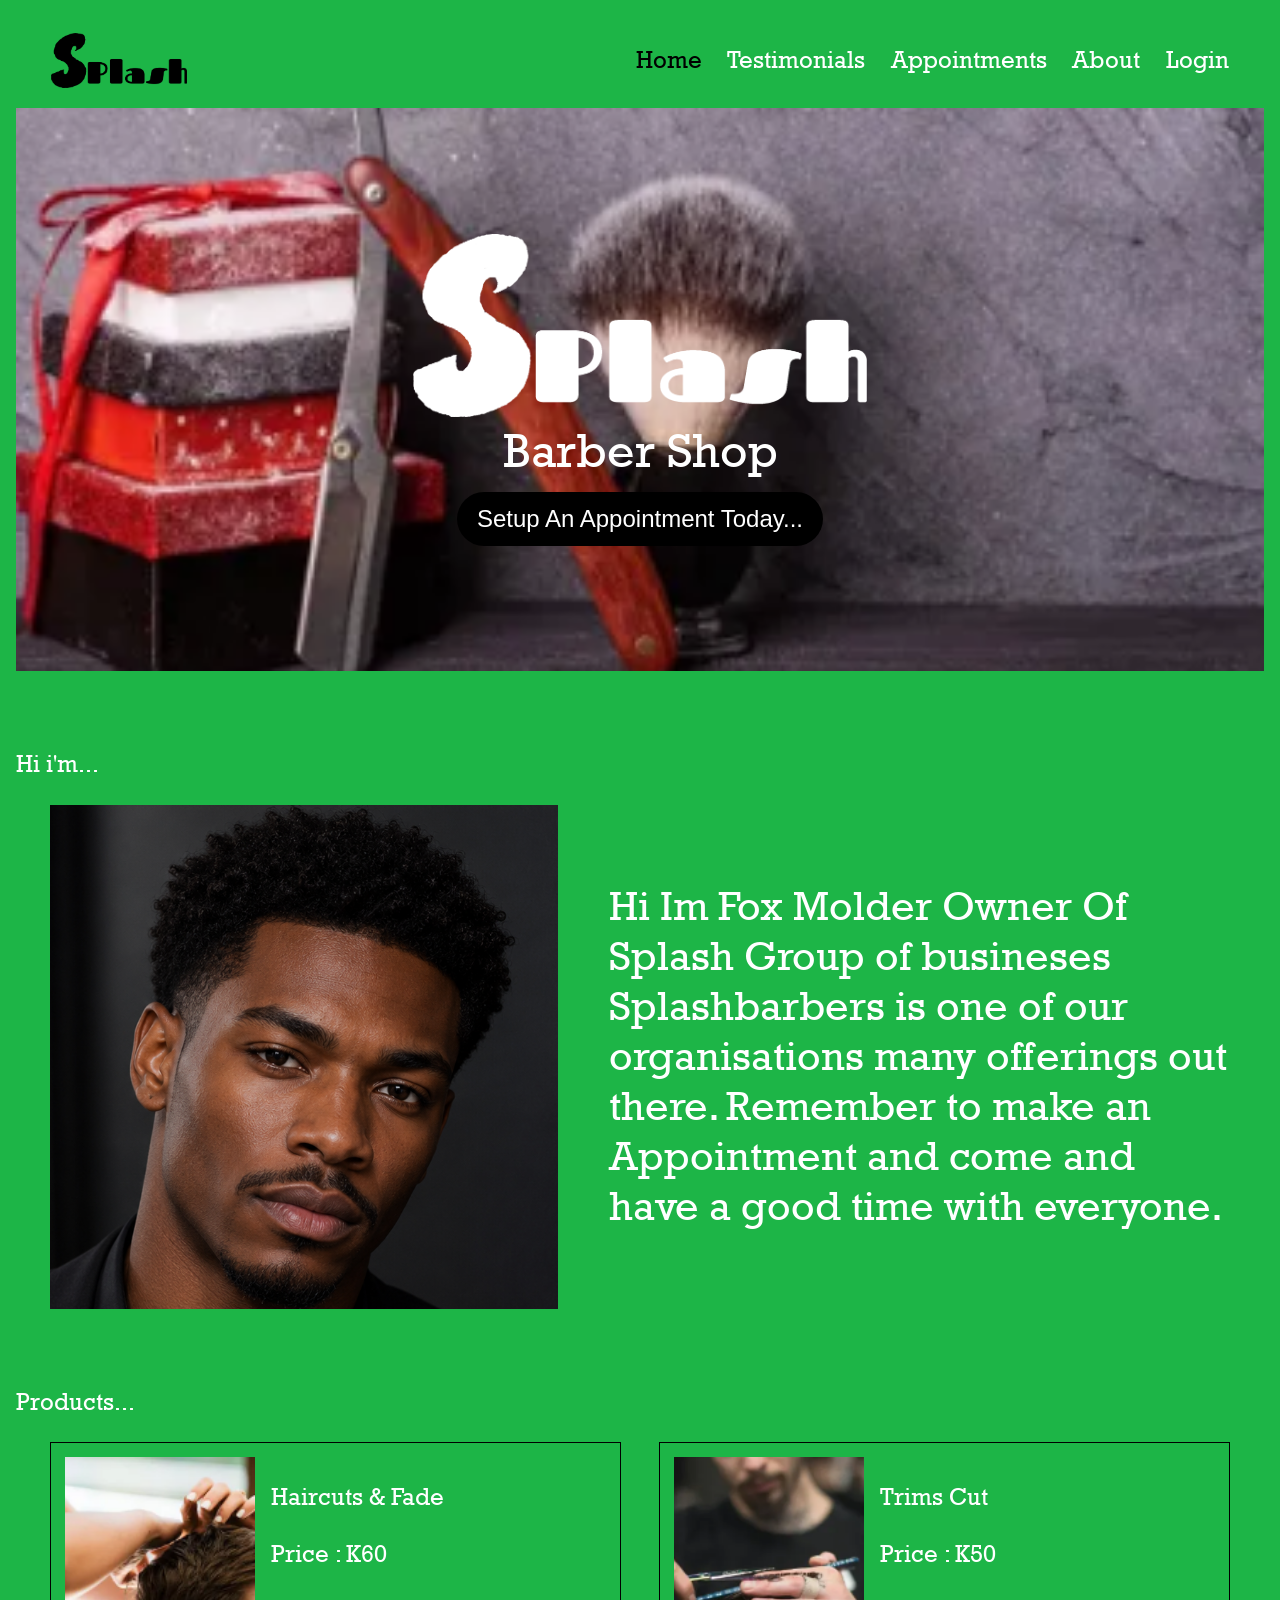
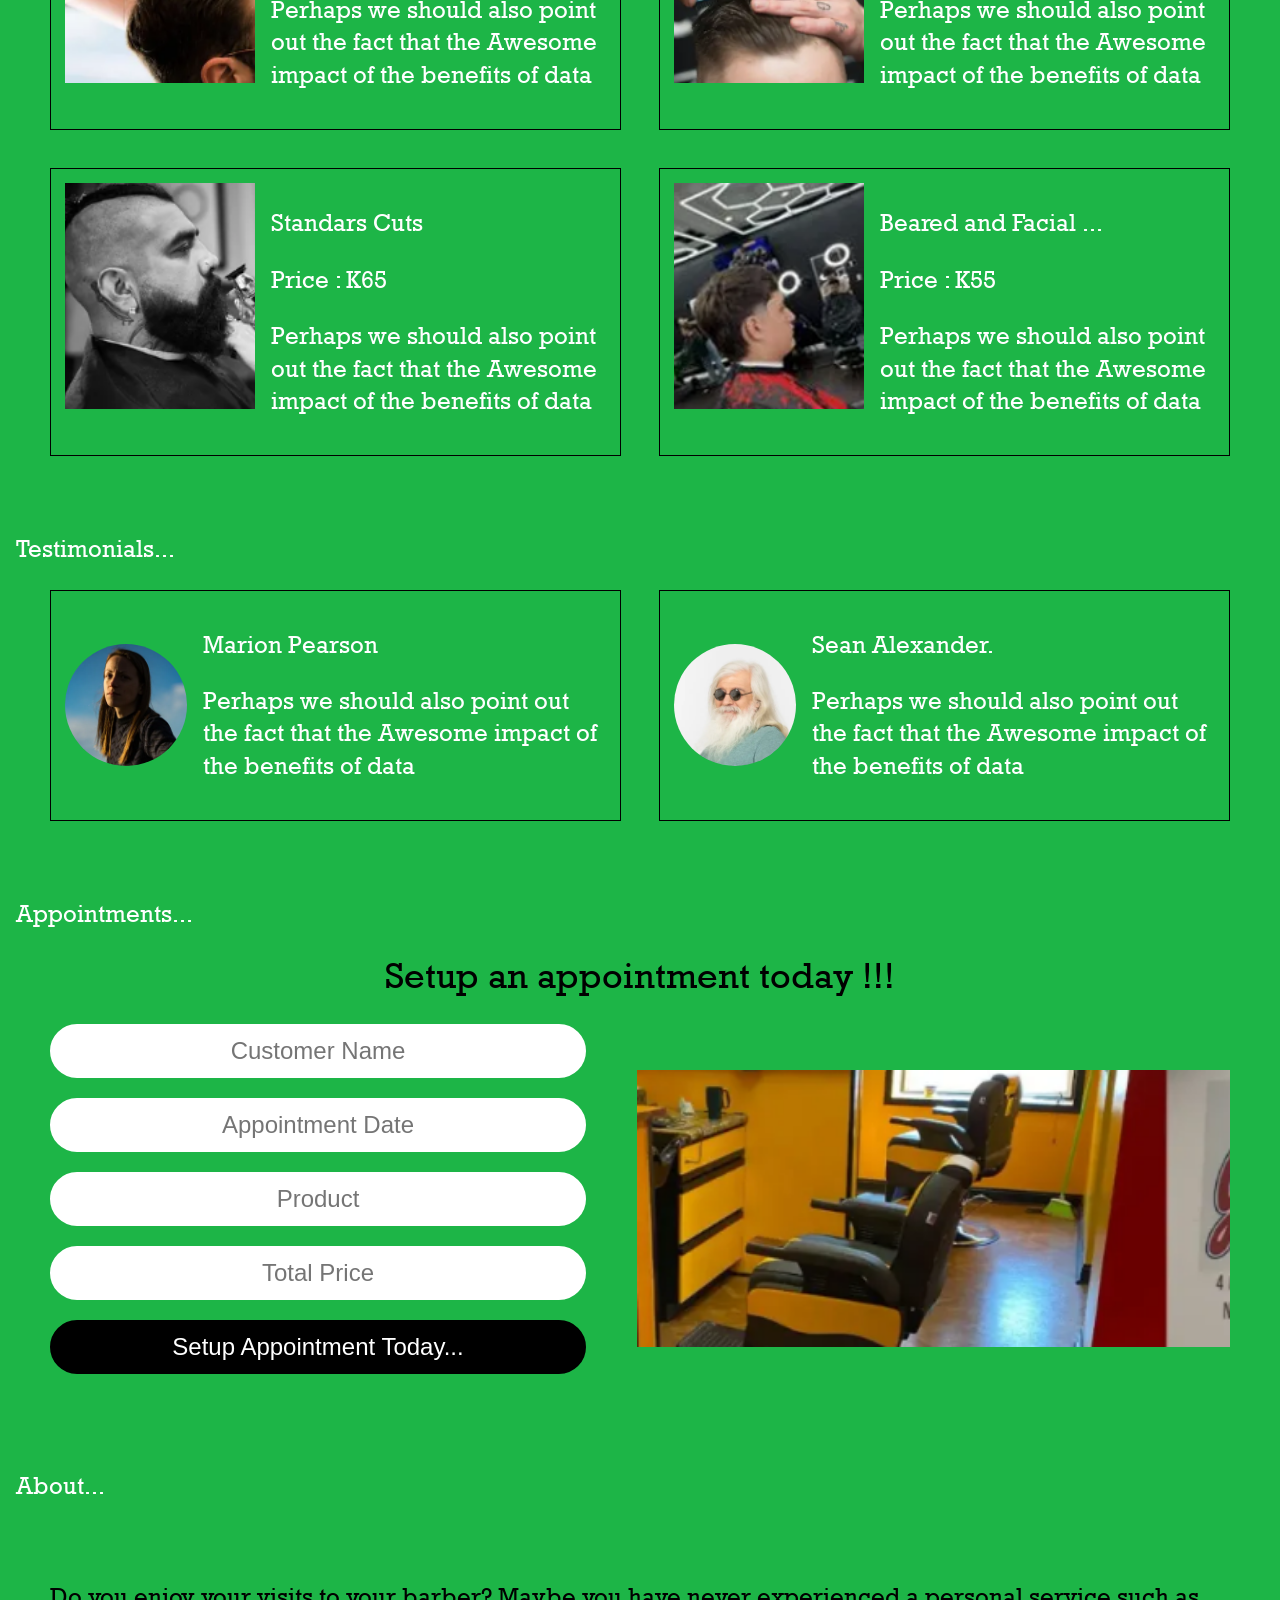
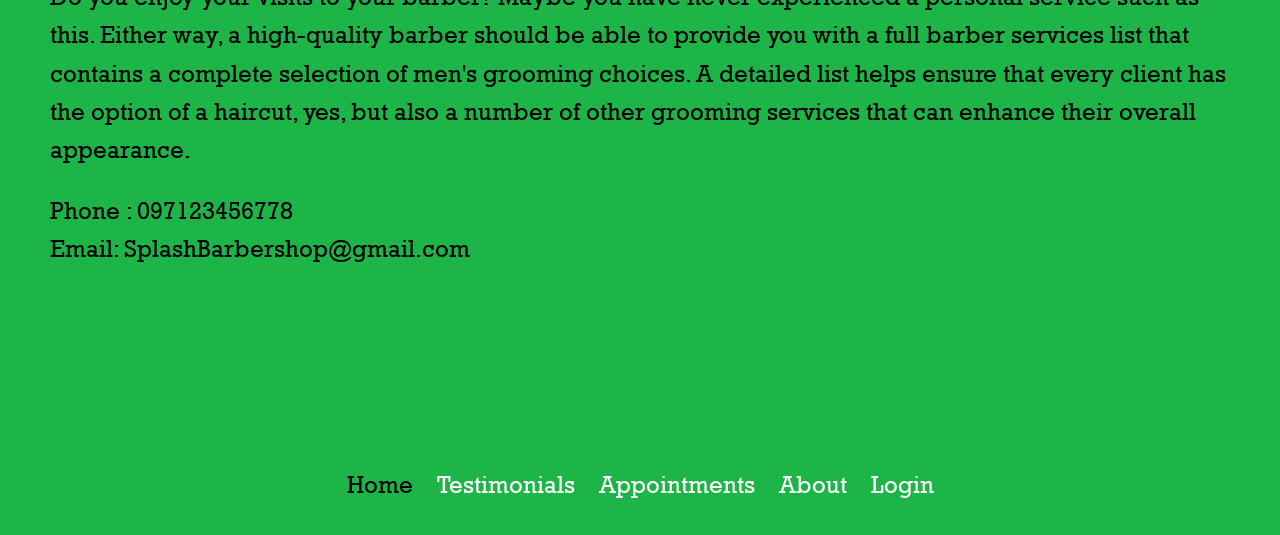
<file: index.html>
<!DOCTYPE html>
<html lang="en">
  <head>
     <meta name="viewport" content="width=device-width, initial-scale=1">
     <link rel="Stylesheet" href="index.css">
     <link rel="Stylesheet" href="header.css">
     <link rel="Stylesheet" href="css_for_splashlogo.css">
     <link rel="Stylesheet" href="css_for_Hi_section.css">
     <link rel="Stylesheet" href="css_for_product_Section.css">
     <link rel="Stylesheet" href="css_for_testimonials_section.css">
     <link rel="Stylesheet" href="css_for_appointments_Section.css">
     <link rel="Stylesheet" href="responsive_tablets.css">

    <link rel="Stylesheet" href="fonts/Rockwell-Bold.TTF">
    <link rel="Stylesheet" href="fonts/Rockwell-Regular.TTF"> 
    
    <title>Splash Barbershop...</title>
  </head>
  <body>
    <Header>
        <div class="headrflex">
              <img class="header_image" src="images/splash_logo_4.png">
              
              <button class="hamburger" type="button" aria-label="Toggle navigation">&#9776;</button>
            <div class="menu">
                <button class="menu-close" type="button" aria-label="Close menu">&times;</button>
                <ul>
                        <li>
                            <a class="navlinks" style="color: black;" href="#">Home</a>
                        </li>
                        <li>
                            <a class="navlinks" href="#Testimonials">Testimonials</a>
                        </li>
                        <li>
                            <a class="navlinks" href="#Appointments">Appointments</a>
                        </li>                        
                        <li>
                            <a  class="navlinks" href="#About">About</a>
                        </li>
                        <li>
                            <a class="navlinks"  href="loginmenu.html">Login</a>
                        </li>
                </ul>
            </div>
        </div>
    </Header>
    <Main>
      <!--Splash section-->
      <Section class="splashbackground_img">
        <div class="centering">
             <img class="SplashWhiteLogo" src="images/splash Logo 6.png"/>
             <p class="barbershop_text"> Barber Shop </p>
             <a href="#Appointments">
                <Button class="button">Setup An Appointment Today...</Button>
             </a>
             
        </div>
        

      </Section>
      <!--Hi Section-->
      <section>
        <p id="Hi" class="hi_Section_text">Hi i'm...</p>
        <div class="hi_Section_centering" >
          <img class="hi_Section_image" src="images/nolanwestwood_pic.png"/>
          <p class="hi_Section_paragraph" > Hi Im Fox Molder Owner Of Splash Group of busineses Splashbarbers is one of our organisations many offerings out there. 
              Remember to make an Appointment and come and have
              a good time with everyone.</p>
        </div>
      </section>
      <!--product Section-->
      <section>
        <p id="Products" class="product_Section_text">Products...</p>
        <div class="product_Grid">

          <div class="first_product_card">
               <img class="product_card_image" src="images/hair cut a.PNG"/>
               <div>
                  <p class="hi_Section_text">Haircuts & Fade</p>
                  <p class="hi_Section_text">Price : K60</p>
                   <p class="hi_Section_text">Perhaps we should also point out the fact that the Awesome impact of the benefits of data</p>
               </div>
          </div>
          <div class="second_product_card">
                <img class="product_card_image" src="images/hair cut b.PNG"/>
                <div>
                 <p class="hi_Section_text">Trims Cut</p>
                  <p class="hi_Section_text">Price : K50</p>
                   <p class="hi_Section_text">Perhaps we should also point out the fact that the Awesome impact of the benefits of data</p>
               </div>
          </div>
          <div class="third_product_card">
                <img class="product_card_image" src="images/hair cut c.PNG"/>
                <div>
                <p class="hi_Section_text">Standars Cuts</p>
                  <p class="hi_Section_text">Price : K65</p>
                   <p class="hi_Section_text">Perhaps we should also point out the fact that the Awesome impact of the benefits of data</p>
               </div>
          </div>
          <div class="fourth_product_card">
                <img class="product_card_image" src="images/hair cut d.PNG"/>
                <div>
                    <p class="hi_Section_text">Beared and Facial ...</p>
                  <p class="hi_Section_text">Price : K55</p>
                   <p class="hi_Section_text">Perhaps we should also point out the fact that the Awesome impact of the benefits of data</p>
               </div>
          </div>

                     
        </div>
      </section>
       <!--testimonials Section-->
      <section>
        <p id="Testimonials" class="testimonials_Section_text">Testimonials...</p>
        <div class="testimonials_grid">
          <div class="first_testimonials_card">
                <img class="testimonials_card_image" src="images/customer b.png"/>
                <div>
                   <p class="testimonials_Section_text">Marion Pearson</p>                  
                   <p class="testimonials_Section_text">Perhaps we should also point out the fact that the Awesome impact of the benefits of data</p>
               </div>
          </div>
          <div class="second_testimonials_card">
                <img class="testimonials_card_image" src="images/customer a.png"/>
                <div>
                    <p class="testimonials_Section_text">Sean Alexander.</p>                  
                   <p class="testimonials_Section_text">Perhaps we should also point out the fact that the Awesome impact of the benefits of data</p>
               </div>
          </div>
        </div>
        </section>

         <!--Appointments Section-->
      <section>
        <p id="Appointments" class="testimonials_Section_text">Appointments...</p>
        <p class="setup_appointment_text">Setup an appointment today !!!</p>
        <div class="appointments_grid">
          <div class="appointments_form">
            <input class="text_box" placeholder="Customer Name">
            <input class="text_box" placeholder="Appointment Date">
            <input class="text_box" placeholder="Product">
            <input class="text_box" placeholder="Total Price">
            <Button class="button_box">Setup Appointment Today...</Button>

          </div>
          <img class="appointments_img" src="images/appointments.PNG"/>


        </div>

      </section>
       <!--About Section-->
      <section>
        <p id="About" class="testimonials_Section_text">About...</p>

        <div class="put_together">
             <p class="about_Section_text">
          Do you enjoy your visits to your barber? Maybe you have never experienced a personal service such as this. 
          Either way, a high-quality barber should be able to provide you with a full barber services list that contains 
          a complete selection of men's grooming choices.

          A detailed list helps ensure that every client has the option of a haircut, yes, but also a 
          number of other grooming services that can enhance their overall appearance. 
        </p>

        <p class="about_Section_text">
          Phone : 097123456778
          <br>        
          Email: SplashBarbershop@gmail.com
        </p>
        </div>
        
      
      </section>
    </Main>
    <footer class="footerflex">
       <div class="menu">
                <ul>
                        <li>
                            <a class="navlinks" style="color: black;" href="#">Home</a>
                        </li>
                        <li>
                            <a class="navlinks" href="#Testimonials">Testimonials</a>
                        </li>
                        <li>
                            <a class="navlinks" href="#Appointments">Appointments</a>
                        </li>
                        
                        <li>
                            <a  class="navlinks" href="#About">About</a>
                        </li>
                        <li>
                            <a class="navlinks"  href="loginmenu.html">Login</a>
                        </li>
                </ul>
            </div>
    </footer>
    <script>
      const hamburger = document.querySelector('.hamburger');
      const closeButton = document.querySelector('.menu-close');
      const menu = document.querySelector('.menu');
      const body = document.body;

      const toggleMenu = () => {
        const isOpen = menu.classList.toggle('menu-open');
        body.classList.toggle('menu-open', isOpen);
        hamburger.style.display = isOpen ? 'none' : 'block';
        closeButton.style.display = isOpen ? 'block' : 'none';
      };

      hamburger?.addEventListener('click', toggleMenu);
      closeButton?.addEventListener('click', toggleMenu);

      document.addEventListener('click', (event) => {
        if (menu.classList.contains('menu-open') && !menu.contains(event.target) && !hamburger.contains(event.target) && !closeButton.contains(event.target)) {
          toggleMenu();
        }
      });
    </script>
  </body>
  </html>
</file>
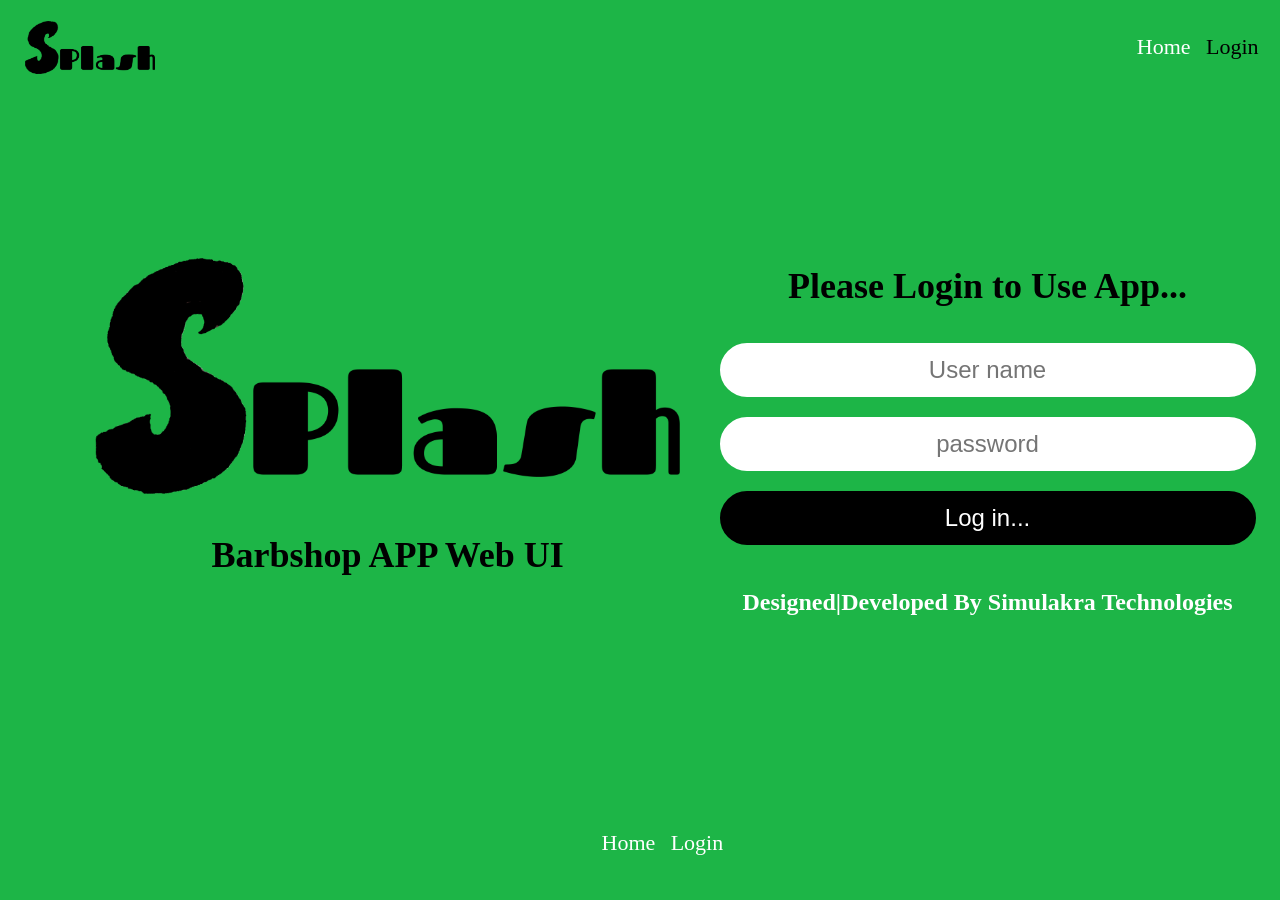
<file: loginmenu.html>
<!DOCTYPE html>
<html lang="en">
  <head>   
    <link rel="Stylesheet" href="loginMenu.css">
    <link rel="Stylesheet" href="header.css">
    <link rel="Stylesheet" href="fonts/Rockwell-Bold.TTF">
    <link rel="Stylesheet" href="fonts/Rockwell-Regular.TTF">
    <title>Splash Barbershop...</title>
  </head>
  <body>
    <Header>
        <div class="headrflex">
              <img class="header_image" src="images/splash_logo_4.png">
              
            <div class="menu">
                <ul>
                        <li>
                            <a class="navlinks" href="index.html">Home</a>
                        </li>
                        <!--<li>
                            <a class="navlinks" href="index.html#Testimonials">Testimonials</a>
                        </li>
                        <li>
                            <a class="navlinks" href="#Appointments">Appointments</a>
                        </li>-->
                       <li>
                            <a class="navlinks nav_margin" style="color: black;" href="loginmenu.html"> Login</a>
                        </li>
                        <!--<li>
                            <a  class="navlinks" href="#About">About</a>
                        </li>-->
                </ul>
                
            </div>
        </div>
    </Header>
    <main >
        
        <div class="GridSection" >
            <div>
                <img class="imagesizing" src="images/splash_logo_4.png">
                <div class="center_align">
                   <p class="loginmenu_text">Barbshop APP Web UI</p>
                </div>
                
            </div>
            <div>
                <div class="center_align">
                   <p class="loginmenu_text">Please Login to Use App...</p>
                </div>    
                <div class="center_align_TextBoxes_and_button">
                    <input class="text_box" placeholder="User name"/>
                    <input class="text_box" placeholder="password"/>
                    <a href="SB_Dashboard.html"><button class="button_box">Log in...</button></a>
                </div>            
                
                <div class="center_align">
                    <p class="company_text">Designed|Developed By Simulakra Technologies</p>
                </div>
                
            </div>
        </div>
       
    </main>

  </body>
  <footer class="footerflex">
    <div class="menu">
                <ul>
                        <li>
                            <a class="navlinks" href="#">Home</a>
                        </li>
                        <!--<li>
                            <a class="navlinks" href="index.html#Testimonials">Testimonials</a>
                        </li>
                        <li>
                            <a class="navlinks" href="#Appointments">Appointments</a>
                        </li>-->
                       <li>
                            <a class="navlinks nav_margin" href="loginmenu.html">Login</a>
                        </li>
                        <!--<li>
                            <a  class="navlinks" href="#About">About</a>
                        </li>-->
                </ul>
            </div>
  </footer>
  </html>
</file>
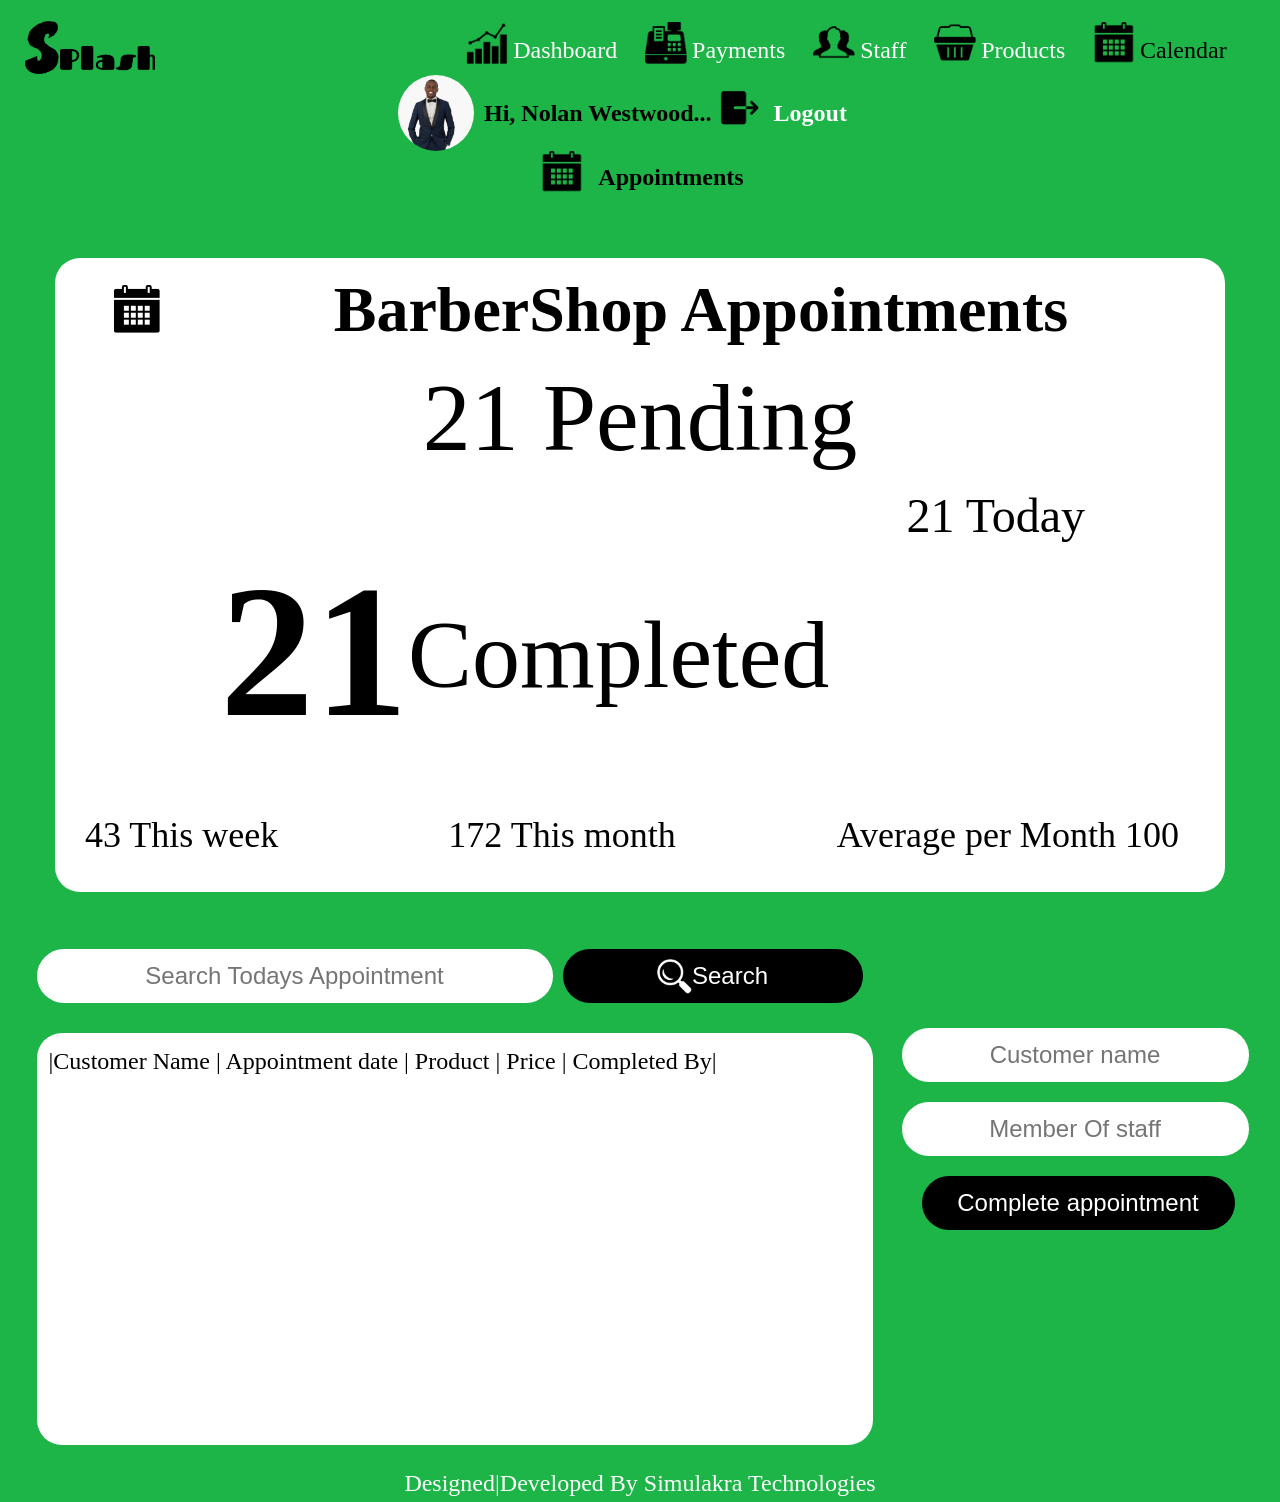
<file: SB_Appointments.html>
<!DOCTYPE html>
<html lang="en">
  <head>  
     <link rel="Stylesheet" href="SB_Appointments.css">
     <link rel="Stylesheet" href="header.css">
     <link rel="Stylesheet" href="AdminLayer.css">     
     <link rel="Stylesheet" href="css_for_forms.css">
     

     

    <link rel="Stylesheet" href="fonts/Rockwell-Bold.TTF">
    <link rel="Stylesheet" href="fonts/Rockwell-Regular.TTF"> 
    
    <title>Splash Barbershop Dashboard...</title>
  </head>
  <body>
    <Header>
        <div class="headrflex">
              <img class="header_image" src="images/splash_logo_4.png">
              
            <div class="menu">
                <ul>
                        <li>
                            <a class="navlinks nav_centering" href="SB_Dashboard.html">
                                <img class="nav_image" src="images/combo_chart_50px.png">
                                <br>
                                Dashboard
                            </a>
                        </li>
                        <li>
                            <a class="navlinks nav_centering" href="SB_Payments.html">
                                <img class="nav_image" src="images/cash_register_50px.png">
                                <br>
                                Payments
                            </a>
                        </li>
                        <li>
                            <a class="navlinks nav_centering" href="SB_Staff.html">
                                <img class="nav_image" src="images/staff_50px.png">
                                <br>
                                Staff
                            </a>
                        </li>
                        <li>
                            <a class="navlinks nav_centering"  href="SB_Products.html">
                                <img class="nav_image" src="images/basket_50px.png">
                                <br>
                                Products
                            </a>
                        </li>
                        <li>
                            <a class="navlinks nav_centering margin_right" style="color: black;"  href="#">
                                <img class="nav_image" src="images/calendar_50px.png">
                                <br>
                                Calendar
                            </a>
                        </li>                        
                </ul>
            </div>
        </div>
    </Header>

    <main>

        <!--Staff Currently located and logged in Section-->
       <section>
            <div class="admin_common_Grid">
                    <img class="loged_in_User_image" src="images/mrman.png"/>
                    <label class="logedin_user_text">Hi, Nolan Westwood...</label>
                    <div class="admin_common_Grid">
                        <a class="navlinks nav_centering margin_right" href="loginmenu.html">
                          <img class="nav_image" src="images/exit_50px.png"/> <label  class="logedin_user_text">Logout</label>
                        </a>
                       
                    </div>
                </div>
                <div class="admin_common_Grid">
                    <img class="nav_image" src="images/calendar_50px.png"/> <label class="logedin_user_text">Appointments</label>
                </div>
       </section>


         <!--Appointments Collection View-->
        <section  class="Center_for-First-Collection-View">
           <div class="barbershop_appointments_View">

                <div class="first_view_grid">
                    <img class="content_posit" src="images/calendar_50px.png"/>
                    <label class="appointments_view_text content_posit">BarberShop Appointments</label>
                </div>

                <label class="label_Pending">21 Pending</label>
                <label class="label_today">21 Today</label>
                
                <div class="flexing_for_number_nd_label">
                    <label class="label_7_big_Number">21</label> <label class="label_completed">Completed</label>
                </div>

                <div class="row_of_lables_tlemetry">
                    <label class="label_margin-left label_this_week_month_average">43 This week </label>
                    <label class="label_this_week_month_average">172 This month </label>
                    <label class="label_this_week_month_average label_margin-right">Average per Month 100</label>
                </div>

           </div>
        </section>
        <!--Form section-->
       <section class="form_section_form_and_datagrid_positioning">
        <div class="form_section_search_textbox_and_search_button">
           <input class="search_text_box" placeholder="Search Todays Appointment"/>
           <button class="search_button" style="display: flex; justify-content: center; align-items: center;"><img width="35px" src="images/search.png"/> <label>Search</label></button>
        </div>
        <div  class="form_Section_datagrid_and_paymentform">
            <div class="form_section_datagrid">
                <label class="datagrid_header">|Customer Name | Appointment date | Product  | Price | Completed By|</label>
            </div>
            <div>
                <form class="form_Section_paymentform">
                    <input class="form_section_text_box" placeholder="Customer name">
                    <input class="form_section_text_box" placeholder="Member Of staff">
                    <input hidden class="form_section_text_box" placeholder="Email Address">
                    <input hidden class="form_section_text_box" placeholder="Product/Service">
                    <input hidden class="form_section_text_box" placeholder="Amount">
                    <button class="form_section_button_box">Complete appointment</button>
                </form>
            </div>
        </div>

       </section>

    </main>

     <footer class="navlinks position_Center_Footer">
        <label>Designed|Developed By Simulakra Technologies</label>
    </footer>

    

  </body>
</html>
</file>
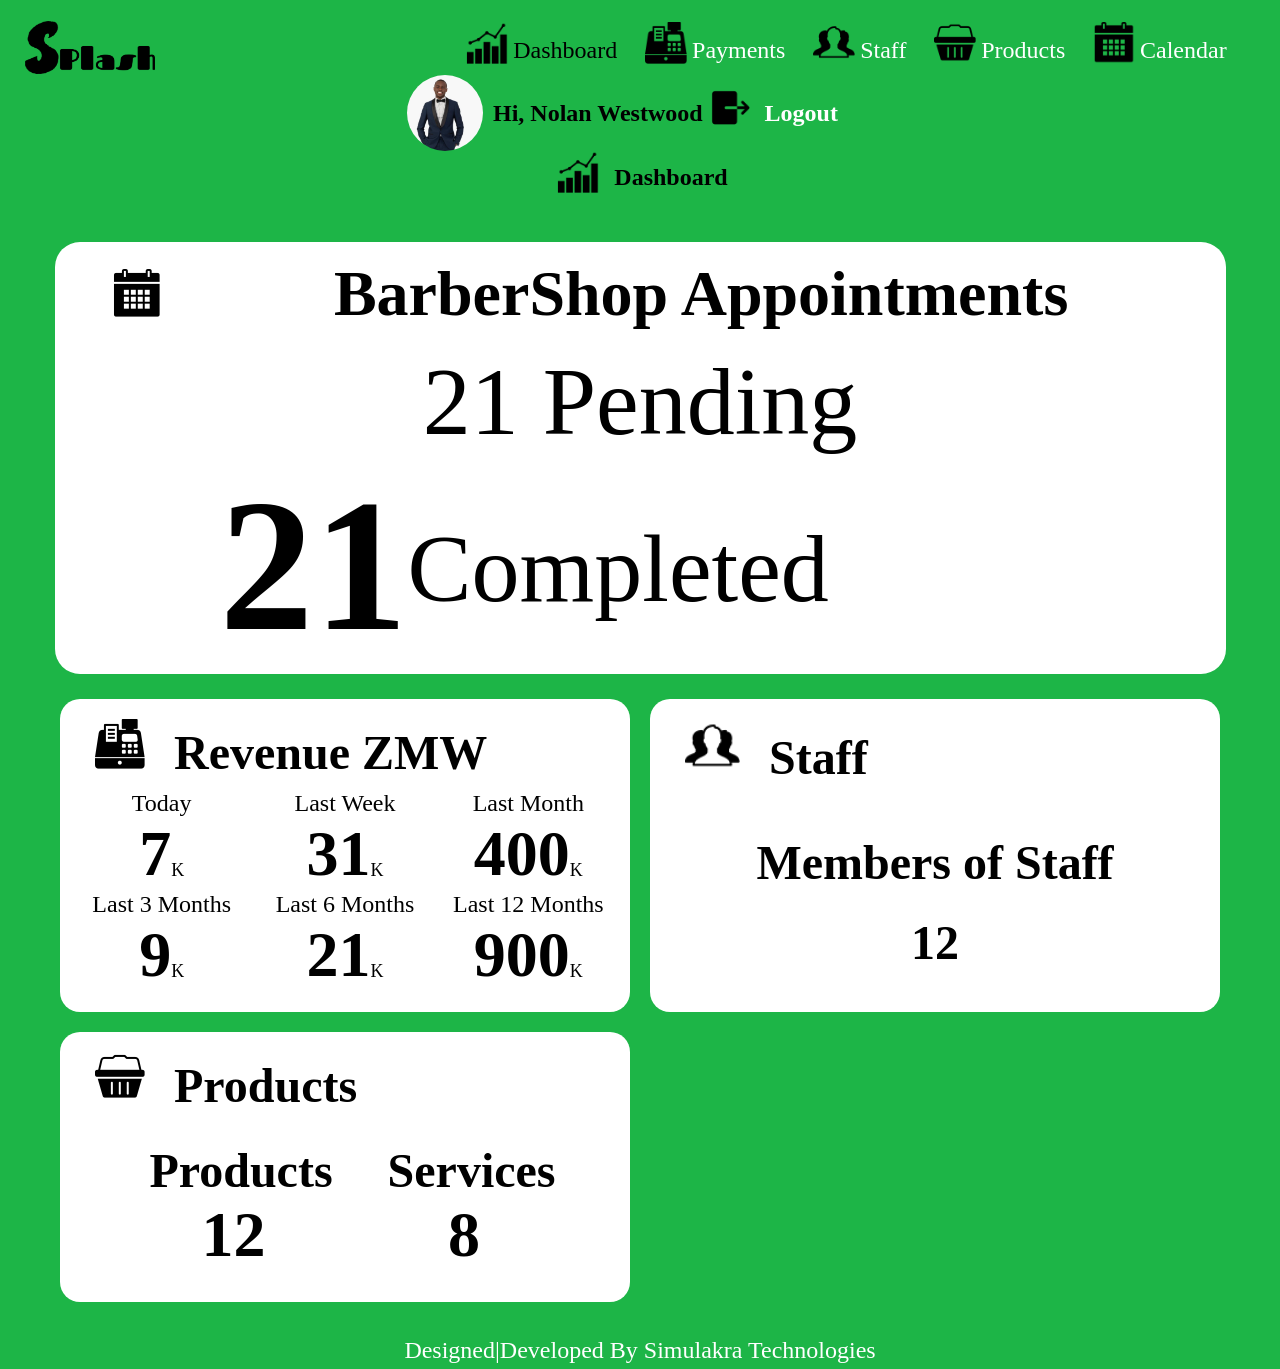
<file: SB_Dashboard.html>
<!DOCTYPE html>
<html lang="en">
  <head>  
     <link rel="Stylesheet" href="SB_Dashboard.css">
     <link rel="Stylesheet" href="header.css">
     <link rel="Stylesheet" href="AdminLayer.css">
     

    <link rel="Stylesheet" href="fonts/Rockwell-Bold.TTF">
    <link rel="Stylesheet" href="fonts/Rockwell-Regular.TTF"> 
    
    <title>Splash Barbershop Dashboard...</title>
  </head>
  <body>
    <Header>
        <div class="headrflex">
              <img class="header_image" src="images/splash_logo_4.png">
              
            <div class="menu">
                <ul>
                        <li>
                            <a class="navlinks nav_centering" style="color: black;" href="#">
                                <img class="nav_image" src="images/combo_chart_50px.png">
                                <br>
                                Dashboard
                            </a>
                        </li>
                        <li>
                            <a class="navlinks nav_centering" href="SB_Payments.html">
                                <img class="nav_image" src="images/cash_register_50px.png">
                                <br>
                                Payments
                            </a>
                        </li>
                        <li>
                            <a class="navlinks nav_centering" href="SB_Staff.html">
                                <img class="nav_image" src="images/staff_50px.png">
                                <br>
                                Staff
                            </a>
                        </li>
                        <li>
                            <a class="navlinks nav_centering"  href="SB_Products.html">
                                <img class="nav_image" src="images/basket_50px.png">
                                <br>
                                Products
                            </a>
                        </li>
                        <li>
                            <a class="navlinks nav_centering margin_right"  href="SB_Appointments.html">
                                <img class="nav_image" src="images/calendar_50px.png">
                                <br>
                                Calendar
                            </a>
                        </li>                        
                </ul>
            </div>
        </div>
    </Header>

    <main>
        <!--Dashboard Currently located and logged in Section-->
       <section>
            <div class="admin_common_Grid">
                    <img class="loged_in_User_image" src="images/mrman.png"/>
                    <label class="logedin_user_text">Hi, Nolan Westwood</label>
                    <div class="admin_common_Grid">
                        <a class="navlinks nav_centering margin_right" href="loginmenu.html">
                          <img class="nav_image" src="images/exit_50px.png"/> <label  class="logedin_user_text">Logout</label>
                        </a>
                       
                    </div>
                </div>
                <div class="admin_common_Grid">
                    <img class="nav_image" src="images/combo_chart_50px.png"/> <label class="logedin_user_text">Dashboard</label>
                </div>
       </section>
        <!--First Collection View-->
        <section  class="Center_for-First-Collection-View">
           <div class="barbershop_appointments_View">

                <div class="first_view_grid">
                    <img class="content_posit" src="images/calendar_50px.png"/>
                    <label class="appointments_view_text content_posit">BarberShop Appointments</label>
                </div>

                <label class="label_Pending">21 Pending</label>
                <div class="flexing_for_number_nd_label">
                    <label class="label_7_big_Number">21</label> <label class="label_completed">Completed</label>
                </div>

           </div>
        </section>
        <!--the Remaining collection views-->
        <section class="position_Center_remaining_grids">

            <div class="remaining_view_grid">

                <!--the Remaining collection views Revenue-->
            <div class="remaining_views">
                <div class="">
                    <img class="header_image_On_Remaining_views"  src="images/cash_register_50px.png"/>
                    <label class="header_Text_On_Remaining_Views">Revenue ZMW</label>
                </div>
                <div class="revenues_telemetry_grid_Stuff">
                    <div >
                        <label class="revenue_telemetry_Text">Today</label>
                        <div class="position_Center">
                            <label class="revenue_telemetry_Number">7</label><label class="k_text_on_revenue_collection">K</label>
                        </div>
                    </div>

                    <div >
                        <label class="revenue_telemetry_Text">Last Week</label>
                        <div class="position_Center">
                            <label class="revenue_telemetry_Number">31</label><label class="k_text_on_revenue_collection">K</label>
                        </div>
                    </div>

                    <div >
                        <label class="revenue_telemetry_Text">Last Month</label>
                        <div class="position_Center">
                            <label class="revenue_telemetry_Number">400</label><label class="k_text_on_revenue_collection">K</label>
                        </div>
                    </div>

                    <div >
                        <label class="revenue_telemetry_Text">Last 3 Months</label>
                        <div class="position_Center">
                            <label class="revenue_telemetry_Number">9</label><label class="k_text_on_revenue_collection">K</label>
                        </div>
                    </div>

                    <div >
                        <label class="revenue_telemetry_Text">Last 6 Months</label>
                        <div class="position_Center">
                            <label class="revenue_telemetry_Number">21</label><label class="k_text_on_revenue_collection">K</label>
                        </div>
                    </div>

                    <div >
                        <label class="revenue_telemetry_Text">Last 12 Months</label>
                        <div class="position_Center">
                            <label class="revenue_telemetry_Number">900</label><label class="k_text_on_revenue_collection">K</label>
                        </div>
                    </div>
                </div>
            </div>
            <!--the Remaining collection views Staff-->
            <div class="remaining_views"> 
                <div class="">
                    <img class="header_image_On_Remaining_views" width="55px"  height="55px" src="images/staff_50px.png"/>
                    <label class="header_Text_On_Remaining_Views" >Staff </label>
                </div>
                <div class="staff_section_text_positioning">
                 <label class="staff_section_text" >Members of Staff</label>
                <label class="staff_section_number" >12</label>
                </div>
                

            </div>
            <!--the Remaining collection views products-->
            <div class="remaining_views "> 
                
                 <div class="">
                    <img class="header_image_On_Remaining_views" src="images/basket_50px.png"/>
                    <label class="header_Text_On_Remaining_Views" >Products</label>
                </div>
                <div class="products_telemetry_grid_Stuff">

                    <div class="position_vertical">
                        <label class="products_text" >Products</label>
                        <label class="products_number" >12</label>
                    </div>

                    <div class="position_vertical">
                        <label class="products_text" >Services</label>
                        <label class="products_number" >8</label>
                    </div>

                </div>

            </div>

        </div>

           

        </section>

    </main>

    <footer class="navlinks position_Center_Footer">
        <label>Designed|Developed By Simulakra Technologies</label>
    </footer>

  </body>
</html>
</file>
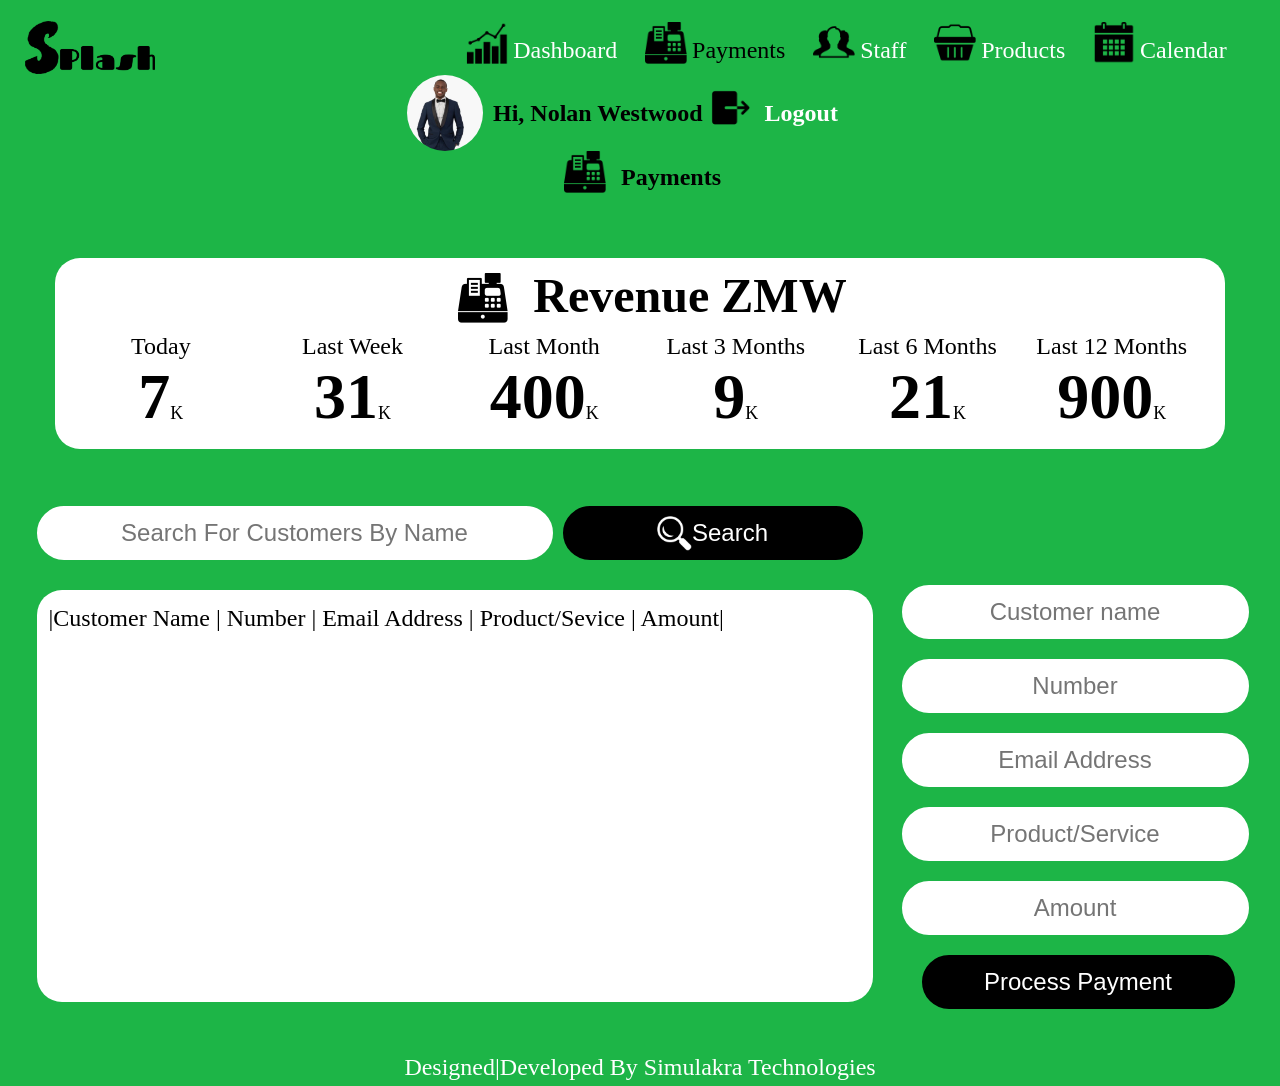
<file: SB_Payments.html>
<!DOCTYPE html>
<html lang="en">
  <head>  
     <link rel="Stylesheet" href="SB_Payments.css">
     <link rel="Stylesheet" href="header.css">
     <link rel="Stylesheet" href="AdminLayer.css">
     <link rel="Stylesheet" href="css_for_forms.css">
     
     

    <link rel="Stylesheet" href="fonts/Rockwell-Bold.TTF">
    <link rel="Stylesheet" href="fonts/Rockwell-Regular.TTF"> 
    
    <title>Splash Barbershop Dashboard...</title>
  </head>
  <body>
    <Header>
        <div class="headrflex">
              <img class="header_image" src="images/splash_logo_4.png">
              
            <div class="menu">
                <ul>
                        <li>
                            <a class="navlinks nav_centering"  href="SB_Dashboard.html">
                                <img class="nav_image" src="images/combo_chart_50px.png">
                                <br>
                                Dashboard
                            </a>
                        </li>
                        <li>
                            <a class="navlinks nav_centering" style="color: black;" href="#">
                                <img class="nav_image" src="images/cash_register_50px.png">
                                <br>
                                Payments
                            </a>
                        </li>
                        <li>
                            <a class="navlinks nav_centering" href="SB_Staff.html">
                                <img class="nav_image" src="images/staff_50px.png">
                                <br>
                                Staff
                            </a>
                        </li>
                        <li>
                            <a class="navlinks nav_centering"  href="SB_Products.html">
                                <img class="nav_image" src="images/basket_50px.png">
                                <br>
                                Products
                            </a>
                        </li>
                        <li>
                            <a class="navlinks nav_centering margin_right"  href="SB_Appointments.html">
                                <img class="nav_image" src="images/calendar_50px.png">
                                <br>
                                Calendar
                            </a>
                        </li>                        
                </ul>
            </div>
        </div>
    </Header>

    <main>
         <!--Dashboard Currently located and logged in Section-->
       <section>
            <div class="admin_common_Grid">
                    <img class="loged_in_User_image" src="images/mrman.png"/>
                    <label class="logedin_user_text">Hi, Nolan Westwood</label>
                    <div class="admin_common_Grid">
                        <a class="navlinks nav_centering margin_right" href="loginmenu.html">
                          <img class="nav_image" src="images/exit_50px.png"/> <label  class="logedin_user_text">Logout</label>
                        </a>
                       
                    </div>
                </div>
                <div class="admin_common_Grid">
                    <img class="nav_image" src="images/cash_register_50px.png"/> <label class="logedin_user_text">Payments</label>
                </div>
       </section>
          <!--the Remaining collection views Revenue-->
       <section class="revenue_Collections_view_positioning">
        
            <div class="revenue_collctions_view">
                <div class="revenue_collections_heading">
                    <img class="header_image_On_Remaining_views"  src="images/cash_register_50px.png"/>
                    <label class="header_Text_On_Remaining_Views">Revenue ZMW</label>
                </div>

                <div class="revenue_collctions_view_telemetry_grid">
                        <div >
                            <label class="revenue_telemetry_Text">Today</label>
                            <div class="position_Center">
                                <label class="revenue_telemetry_Number">7</label><label class="k_text_on_revenue_collection">K</label>
                            </div>
                        </div>

                        <div >
                            <label class="revenue_telemetry_Text">Last Week</label>
                            <div class="position_Center">
                                <label class="revenue_telemetry_Number">31</label><label class="k_text_on_revenue_collection">K</label>
                            </div>
                        </div>

                        <div >
                            <label class="revenue_telemetry_Text">Last Month</label>
                            <div class="position_Center">
                                <label class="revenue_telemetry_Number">400</label><label class="k_text_on_revenue_collection">K</label>
                            </div>
                        </div>

                        <div >
                            <label class="revenue_telemetry_Text">Last 3 Months</label>
                            <div class="position_Center">
                                <label class="revenue_telemetry_Number">9</label><label class="k_text_on_revenue_collection">K</label>
                            </div>
                        </div>

                        <div >
                            <label class="revenue_telemetry_Text">Last 6 Months</label>
                            <div class="position_Center">
                                <label class="revenue_telemetry_Number">21</label><label class="k_text_on_revenue_collection">K</label>
                            </div>
                        </div>

                        <div class="last_12_months" >
                            <label class="revenue_telemetry_Text">Last 12 Months</label>
                            <div class="position_Center">
                                <label class="revenue_telemetry_Number">900</label><label class="k_text_on_revenue_collection">K</label>
                            </div>
                        </div>
                    </div>
               
            </div>
       </section>
      <!--Form section-->
       <section class="form_section_form_and_datagrid_positioning">
        <div class="form_section_search_textbox_and_search_button">
           <input class="search_text_box" placeholder="Search For Customers By Name"/>
           <button class="search_button" style="display: flex; justify-content: center; align-items: center;"><img width="35px" src="images/search.png"/> <label>Search</label></button>
        </div>
        <div  class="form_Section_datagrid_and_paymentform">
            <div class="form_section_datagrid">
                <label class="datagrid_header">|Customer Name | Number | Email Address  | Product/Sevice | Amount|</label>
            </div>
            <div>
                <form class="form_Section_paymentform">
                    <input class="form_section_text_box" placeholder="Customer name">
                    <input class="form_section_text_box" placeholder="Number">
                    <input class="form_section_text_box" placeholder="Email Address">
                    <input class="form_section_text_box" placeholder="Product/Service">
                    <input class="form_section_text_box" placeholder="Amount">
                    <button class="form_section_button_box">Process Payment</button>
                </form>
            </div>
        </div>

       </section>

    </main>

     <footer class="navlinks position_Center_Footer">
        <label>Designed|Developed By Simulakra Technologies</label>
    </footer>

  </body>
</html>
</file>
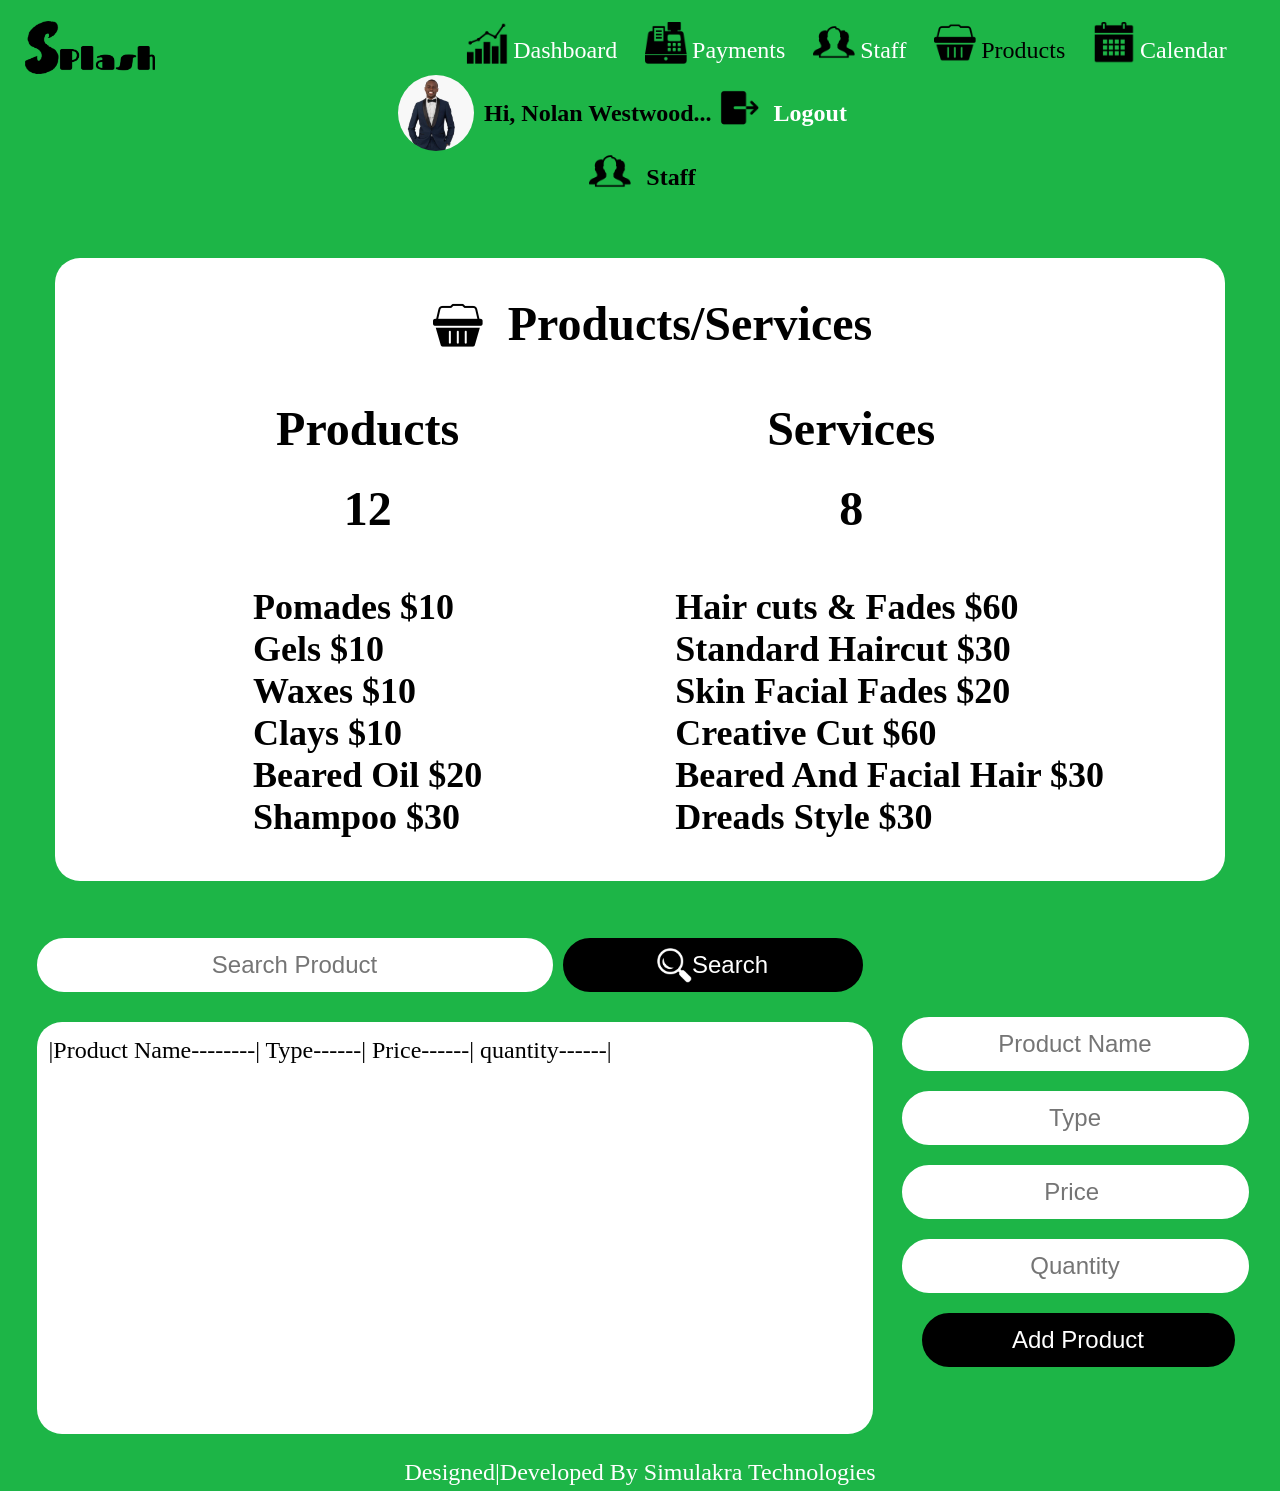
<file: SB_Products.html>
<!DOCTYPE html>
<html lang="en">
  <head>  
     <link rel="Stylesheet" href="SB_Products.css">     
     <link rel="Stylesheet" href="header.css">
     <link rel="Stylesheet" href="AdminLayer.css">
     <link rel="Stylesheet" href="css_for_forms.css">
     

    <link rel="Stylesheet" href="fonts/Rockwell-Bold.TTF">
    <link rel="Stylesheet" href="fonts/Rockwell-Regular.TTF"> 
    
    <title>Splash Barbershop Dashboard...</title>
  </head>
  <body>
    <Header>
        <div class="headrflex">
              <img class="header_image" src="images/splash_logo_4.png">
              
            <div class="menu">
                <ul>
                        <li>
                            <a class="navlinks nav_centering"  href="SB_Dashboard.html">
                                <img class="nav_image" src="images/combo_chart_50px.png">
                                <br>
                                Dashboard
                            </a>
                        </li>
                        <li>
                            <a class="navlinks nav_centering" href="SB_Payments.html">
                                <img class="nav_image" src="images/cash_register_50px.png">
                                <br>
                                Payments
                            </a>
                        </li>
                        <li>
                            <a class="navlinks nav_centering" href="SB_Staff.html">
                                <img class="nav_image" src="images/staff_50px.png">
                                <br>
                                Staff
                            </a>
                        </li>
                        <li>
                            <a class="navlinks nav_centering" style="color: black;" href="SB_Products.html">
                                <img class="nav_image" src="images/basket_50px.png">
                                <br>
                                Products
                            </a>
                        </li>
                        <li>
                            <a class="navlinks nav_centering margin_right"  href="SB_Appointments.html">
                                <img class="nav_image" src="images/calendar_50px.png">
                                <br>
                                Calendar
                            </a>
                        </li>                        
                </ul>
            </div>
        </div>
    </Header>

    <main>

         <!--Staff Currently located and logged in Section-->
       <section>
            <div class="admin_common_Grid">
                    <img class="loged_in_User_image" src="images/mrman.png"/>
                    <label class="logedin_user_text">Hi, Nolan Westwood...</label>
                    <div class="admin_common_Grid">
                        <a class="navlinks nav_centering margin_right" href="loginmenu.html">
                          <img class="nav_image" src="images/exit_50px.png"/> <label  class="logedin_user_text">Logout</label>
                        </a>
                       
                    </div>
                </div>
                <div class="admin_common_Grid">
                    <img class="nav_image" src="images/staff_50px.png"/> <label class="logedin_user_text">Staff</label>
                </div>
       </section>

       <!--Staff Telemetry Collection View-->
       <Section class="products_Collections_view_positioning">
        <div class="products_collctions_view">
            <div class="products_collections_heading">
                    <img class="header_image_On_Remaining_views"  src="images/basket_50px.png"/>
                    <label class="header_Text_On_Remaining_Views">Products/Services</label>
            </div>
            <div class="products_section_horizontaling">
                <div class="products_section_text_positioning">
                 <label class="products_section_text" >Products</label>
                <label class="products_section_number" >12</label>

                <div class="products_section_text_positioning">
                    <label class="products_Services_list_font">Pomades $10</label>
                    <label class="products_Services_list_font">Gels $10</label>
                    <label class="products_Services_list_font">Waxes $10</label>
                    <label class="products_Services_list_font">Clays $10</label>
                    <label class="products_Services_list_font">Beared Oil $20</label> 
                    <label class="products_Services_list_font">Shampoo $30</label>
                     
               </div>

                </div>
                <div class="products_section_text_positioning">
                 <label class="products_section_text" >Services</label>
                <label class="products_section_number" >8</label>

               <div class="products_section_text_positioning list_margin">
                    <label class="products_Services_list_font" >Hair cuts & Fades  $60</label>
                    <label class="products_Services_list_font" >Standard Haircut $30</label>
                    <label class="products_Services_list_font" >Skin Facial Fades $20</label>
                    <label class="products_Services_list_font" >Creative Cut $60</label>
                    <label class="products_Services_list_font" >Beared And Facial Hair $30</label>
                    <label class="products_Services_list_font" >Dreads Style $30</label>
                    
               </div>

                </div>
            </div>
           
            

        </div>

       </Section>

       <!--Form section-->
       <section class="form_section_form_and_datagrid_positioning">
        <div class="form_section_search_textbox_and_search_button">
           <input class="search_text_box" placeholder="Search Product"/>
           <button class="search_button" style="display: flex; justify-content: center; align-items: center;"><img width="35px" src="images/search.png"/> <label>Search</label></button>
        </div>
        <div  class="form_Section_datagrid_and_paymentform">
            <div class="form_section_datagrid">
                <label class="datagrid_header">|Product Name--------| Type------| Price------| quantity------|</label>
            </div>
            <div>
                <form class="form_Section_paymentform">
                    <input class="form_section_text_box" placeholder="Product Name">
                    <input class="form_section_text_box" placeholder="Type">
                    <input class="form_section_text_box" placeholder="Price ">
                    <input class="form_section_text_box" placeholder="Quantity">
                    <!--<input class="form_section_text_box" placeholder="Password">-->
                    <button class="form_section_button_box">Add Product</button>
                </form>
            </div>
        </div>

       </section>



    </main>
     <footer class="navlinks position_Center_Footer">
        <label>Designed|Developed By Simulakra Technologies</label>
    </footer>

  </body>
</html>
</file>
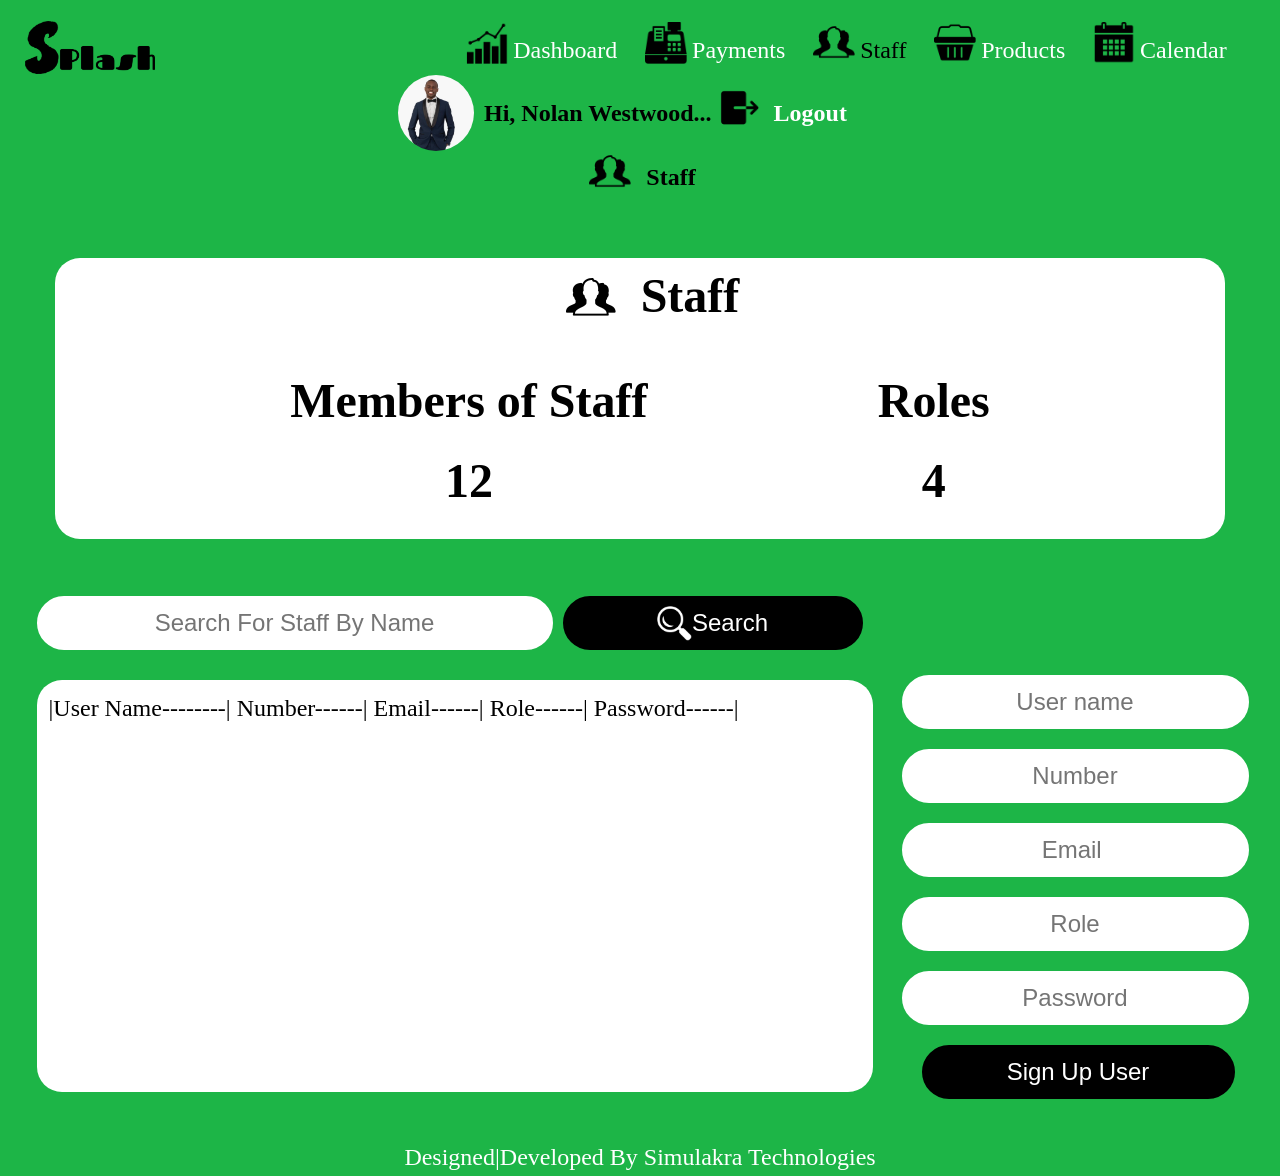
<file: SB_Staff.html>
<!DOCTYPE html>
<html lang="en">
  <head>  
     <link rel="Stylesheet" href="SB_Staff.css">
     <link rel="Stylesheet" href="header.css">
     <link rel="Stylesheet" href="AdminLayer.css">
     <link rel="Stylesheet" href="css_for_forms.css">
     
     

    <link rel="Stylesheet" href="fonts/Rockwell-Bold.TTF">
    <link rel="Stylesheet" href="fonts/Rockwell-Regular.TTF"> 
    
    <title>Splash Barbershop Dashboard...</title>
  </head>
  <body>
    <Header>
        <div class="headrflex">
              <img class="header_image" src="images/splash_logo_4.png">
              
            <div class="menu">
                <ul>
                        <li>
                            <a class="navlinks nav_centering"  href="SB_Dashboard.html">
                                <img class="nav_image" src="images/combo_chart_50px.png">
                                <br>
                                Dashboard
                            </a>
                        </li>
                        <li>
                            <a class="navlinks nav_centering" href="SB_Payments.html">
                                <img class="nav_image" src="images/cash_register_50px.png">
                                <br>
                                Payments
                            </a>
                        </li>
                        <li>
                            <a class="navlinks nav_centering" style="color: black;" href="#">
                                <img class="nav_image" src="images/staff_50px.png">
                                <br>
                                Staff
                            </a>
                        </li>
                        <li>
                            <a class="navlinks nav_centering"  href="SB_Products.html">
                                <img class="nav_image" src="images/basket_50px.png">
                                <br>
                                Products
                            </a>
                        </li>
                        <li>
                            <a class="navlinks nav_centering margin_right"  href="SB_Appointments.css">
                                <img class="nav_image" src="images/calendar_50px.png">
                                <br>
                                Calendar
                            </a>
                        </li>                        
                </ul>
            </div>
        </div>
    </Header>

    <main>
         <!--Staff Currently located and logged in Section-->
       <section>
            <div class="admin_common_Grid">
                    <img class="loged_in_User_image" src="images/mrman.png"/>
                    <label class="logedin_user_text">Hi, Nolan Westwood...</label>
                    <div class="admin_common_Grid">
                        <a class="navlinks nav_centering margin_right" href="loginmenu.html">
                          <img class="nav_image" src="images/exit_50px.png"/> <label  class="logedin_user_text">Logout</label>
                        </a>
                       
                    </div>
                </div>
                <div class="admin_common_Grid">
                    <img class="nav_image" src="images/staff_50px.png"/> <label class="logedin_user_text">Staff</label>
                </div>
       </section>
       <!--Staff Telemetry Collection View-->
       <Section class="staff_Collections_view_positioning">
        <div class="staff_collctions_view">
            <div class="staff_collections_heading">
                    <img class="header_image_On_Remaining_views"  src="images/staff_50px.png"/>
                    <label class="header_Text_On_Remaining_Views">Staff</label>
            </div>
            <div class="staff_section_horizontaling">
                <div class="staff_section_text_positioning">
                 <label class="staff_section_text" >Members of Staff</label>
                <label class="staff_section_number" >12</label>
                </div>
                <div class="staff_section_text_positioning">
                 <label class="staff_section_text" >Roles</label>
                <label class="staff_section_number" >4</label>
                </div>
            </div>

        </div>

       </Section>

       <!--Form section-->
       <section class="form_section_form_and_datagrid_positioning">
        <div class="form_section_search_textbox_and_search_button">
           <input class="search_text_box" placeholder="Search For Staff By Name"/>
           <button class="search_button" style="display: flex; justify-content: center; align-items: center;"><img width="35px" src="images/search.png"/> <label>Search</label></button>
        </div>
        <div  class="form_Section_datagrid_and_paymentform">
            <div class="form_section_datagrid">
                <label class="datagrid_header">|User Name--------| Number------| Email------| Role------|  Password------|</label>
            </div>
            <div>
                <form class="form_Section_paymentform">
                    <input class="form_section_text_box" placeholder="User name">
                    <input class="form_section_text_box" placeholder="Number">
                    <input class="form_section_text_box" placeholder="Email ">
                    <input class="form_section_text_box" placeholder="Role">
                    <input class="form_section_text_box" placeholder="Password">
                    <button class="form_section_button_box">Sign Up User</button>
                </form>
            </div>
        </div>

       </section>

    </main>

     <footer class="navlinks position_Center_Footer">
        <label>Designed|Developed By Simulakra Technologies</label>
    </footer>

  </body>
</html>
</file>
<file: index.css>
@font-face {
  font-family: 'Century Gothic';
  src: url('fonts/Rockwell-Regular.TTF') format('truetype');
  font-weight: normal;
}

@font-face {
  font-family: 'Century Gothic';
  src: url('fonts/Rockwell-Bold.TTF') format('truetype');
  font-weight: bold;
}


*,
*::before,*::after{
    box-sizing: border-box;
}

body{  
  font-family: 'Rockwell' ;  
  margin-left:250px; 
  margin-right: 250px;  
 /* overflow: hidden;*/
  background-color: #1DB547;
}

@media (min-width: 769px) and (max-width: 1366px){
  body{
    margin-left: 60px;
    margin-right: 60px;
  }

  .put_together{
    padding: 40px;
    display: grid;
    grid-template-columns: 1.4fr 0.8fr;
    gap: 24px;
    align-items: start;
  }

  .about_Section_text{
    font-size: 22px;
  }
}

@media (max-width: 768px){

  body{
  margin-left: 30px;
  margin-right: 30px;
}

  .put_together{
    padding: 40px;
  }

  .about_Section_text{
    font-size: 22px;
  }

}

@media (max-width: 500px){

  body{  
  font-family: 'Rockwell' ;  
  margin-left:0px; 
  margin-right: 0px;  
 /* overflow: hidden;*/
  background-color: #1DB547;
}

  .put_together{
    padding: 20px;
    display: block;
  }

  .about_Section_text{
    font-size: 18px;
    line-height: 1.6;
  }

.footerflex{

    margin-right: 25px;
    margin-top:5px;
    height:55px;    
    display: grid;
    justify-content: center;
}


}

@media (max-width: 480px){

  body{
  margin-left: 15px;
  margin-right: 15px;
}

.put_together{
padding: 18px;
}

.about_Section_text{
    font-size: 17px;
}

}

@media (max-width: 390px){

  body{
  margin-left: 10px;
  margin-right: 10px;
}

.put_together{
padding: 16px;
}

.about_Section_text{
    font-size: 16px;
}

}

@media (max-width: 320px){

  body{
  margin-left: 6px;
  margin-right: 6px;
}

.put_together{
padding: 12px;
}

.about_Section_text{
    font-size: 15px;
    line-height: 1.5;
}

}


.put_together{
padding: 60px;
display: flex;
flex-direction: column;
gap: 20px;

}

.about_Section_text{

    color:black;
    font-size: 24px;
    line-height: 1.6;
    margin: 0;
    word-break: break-word;
    overflow-wrap: anywhere;

}

.about_Section_text a {
    color: #0b3d91;
    text-decoration: underline;
    word-break: break-word;
    overflow-wrap: anywhere;
}

/* footer section*/
.footerflex{

    margin-top:170px;
    height:55px;
    border-width: 1px;
    border-style: solid;
    border-color:transparent;
    display: flex;
    flex-direction: row;
    justify-content: center;
    align-items:end  ;
}
</file>
<file: header.css>
/* header section starts here */
.headrflex{

    margin-top:30px;
    height:55px;
    border-width: 1px;
    border-style: solid;
    border-color:transparent;
    display: flex;
    flex-direction: row;
    justify-content: space-between;
    align-items: center;
}
.header_image{
    margin-left: 23px;
    width: 136px;
    height: 55px;

}

.menu{
    line-height: 5px;
    position: relative;
}

.menu-close{
    display: none;
    position: fixed;
    top: 74px;
    right: 16px;
    background: transparent;
    border: none;
    color: #333;
    font-size: 32px;
    cursor: pointer;
    z-index: 1001;
    line-height: 1;
    padding: 4px;
}

body.menu-open{
    overflow: hidden;
}

/* Ensure CSS controls visibility of the hamburger and close button based on the menu state.
   Avoid inline-style overrides by using !important where necessary. */
body.menu-open .hamburger{
    display: none !important;
}
body.menu-open .menu-close{
    display: block !important;
}

.menu ul{
    display: flex;
    list-style-type: none;
    margin-right: 50px;
}

.menu ul li{
    display: inline;
    padding: 1%;
    font-weight: lighter;
    color: white;
    text-decoration: none;
}

.hamburger{
    display: none;
    background: transparent;
    border: none;
    color: white;
    font-size: 32px;
    cursor: pointer;
    padding: 8px;
    margin-left: auto;
}

.menu.menu-open ul{
    display: flex;
}

.navlinks{
    font-size: 26px;
    color: white;
    text-decoration: none;
}

.navlinks:hover{
     color: black;
    
}
/*hrader section ends here*/
@media (min-width: 769px) and (max-width: 1366px){
    .headrflex{
        margin-top: 20px;
        padding: 0 24px;
    }

    .header_image{
        margin-left: 0;
        width: 130px;
        height: auto;
    }

    .menu ul{
        margin-right: 0;
        gap: 8px;
    }

    .navlinks{
        font-size: 22px;
    }
}

@media (max-width: 768px){

   .headrflex{
    margin-right: 0;
    margin-top: 10px;
    height: auto;
    display: flex;
    flex-direction: row;
    align-items: center;
    justify-content: space-between;
    gap: 8px;
    position: relative;
    padding: 0 16px;
}
.header_image{
    margin-left: 0;
    width: 120px;
    height: auto;
}
.hamburger{
    display: block;
}
.menu-close{
    display: block;
}
.menu ul{
    margin: 0;
    padding: 8px;
    justify-content: center;
    display: none;
    flex-direction: column;
    gap: 4px;
    width: calc(100vw - 12px);
    max-width: 100%;
    max-height: 60vh;
    overflow-y: auto;
    background: rgba(245, 245, 245, 0.99);
    position: fixed;
    top: 66px;
    left: 6px;
    right: 6px;
    border-radius: 10px;
    box-shadow: 0 6px 16px rgba(0,0,0,0.14);
    z-index: 999;
    box-sizing: border-box;
}
.menu.menu-open ul{
    display: flex;
}
.menu ul li{
    display: block;
    width: 100%;
    text-align: center;
    box-sizing: border-box;
}
.menu ul li a{
    font-size: 18px;
    padding: 10px 0;
    display: block;
    color: #333;
}
.navlinks{
    font-size: 20px;
}

}

@media (max-width: 500px){

   .headrflex{
    margin-right: 0;
    margin-top: 10px;
    height: auto;
    display: flex;
    flex-direction: row;
    justify-content: space-between;
    align-items: center;
    gap: 8px;
    position: relative;
}
.header_image{
    margin-left: 0;
    width: 120px;
    height: 48px;
}
.hamburger{
    display: block;
}
.menu ul{
    display: none;
}

.navlinks{
    font-size: 20px;
    color: white;
    text-decoration: none;
}

}

@media (max-width: 480px){

   .headrflex{
    margin-right: 0;
    height: auto;
    display: flex;
    flex-direction: row;
    justify-content: space-between;
    align-items: center;
    position: relative;
}
.menu ul{
    display: none;
}
.header_image{
    width: 110px;
    height: 44px;
}
.navlinks{
    font-size: 18px;
}

}

@media (max-width: 390px){

   .headrflex{
    margin-right: 0;
    height: auto;
    display: flex;
    flex-direction: row;
    justify-content: space-between;
    align-items: center;
    position: relative;
}
.menu ul{
    display: none;
}
.header_image{
    width: 100px;
    height: 40px;
}
.navlinks{
    font-size: 17px;
}

}

@media (max-width: 320px){

   .headrflex{
    margin-right: 0;
    display: flex;
    flex-direction: row;
    justify-content: space-between;
    align-items: center;
    position: relative;
}
.menu ul{
    display: none;
}
.header_image{
    width: 90px;
    height: 36px;
}
.navlinks{
    font-size: 16px;
}

}
</file>
<file: css_for_splashlogo.css>
.splashbackground_imgs{  
  margin: 10px;  
  width: 100%;
  background: url(images/header2.PNG);   
  
  overflow: hidden;
}

.SplashWhiteLogo{
    width: 454px;
    margin: 0px;
}

.barbershop_text{
    font-size: 48px;
    color: white;
    display: flex;    
    justify-content: center;
    margin: 5px;
    
}
.centering{
    margin-top: 48px;
    display: grid;    
    justify-content: center;    
    border-spacing: 0px;
}

.button{

    font-size: 24px;
    width: 454px;
    height: 54px;
    border-radius: 27px;
    border-color: transparent;
    background-color: black;
    color: white;
}

button:hover{

    background-color: lightgrey;

}

@media screen and (max-width: 430px) {
    .splashbackground_imgs {
        margin: 0;
        background-size: cover;
        background-position: center;
    }

    .SplashWhiteLogo {
        width: min(80vw, 280px);
    }

    .barbershop_text {
        font-size: clamp(28px, 7vw, 36px);
        margin: 8px 10px 0;
        text-align: center;
    }

    .centering {
        margin-top: 24px;
        width: 100%;
    }

    .button {
        width: min(88vw, 320px);
        height: 48px;
        font-size: 18px;
        border-radius: 24px;
    }
}
</file>
<file: css_for_Hi_section.css>
.hi_Section_text
{
  margin-left: 15px;
  font-size: 24px;
  color: white;

}

.hi_Section_paragraph
{
  margin-left: 15px;
  font-size: 48px;
  color: white;

}

.hi_Section_image{

    width: 654px;
    margin-left: 40px;
}

.hi_Section_centering{

    display: flex;
    justify-items: center;

}

@media (min-width: 769px) and (max-width: 1366px){
 .hi_Section_centering{
    display: grid;
    grid-template-columns: 1fr 1fr;
    align-items: center;
    gap: 24px;
}

.hi_Section_image{
    width: min(100%, 480px);
    margin-left: 0px;
}

.hi_Section_paragraph{
    font-size: 32px;
    margin-left: 0px;
}
}

@media (max-width: 768px){

 .hi_Section_centering{

    display: grid;
    justify-items: center;

}

.hi_Section_image{

    width: min(100%, 500px);
    margin-left: 0px;
}

.hi_Section_paragraph{
    font-size: 36px;
}

}

@media (max-width: 500px){

 .hi_Section_centering{

    display: grid;
    justify-items: center;

}

.hi_Section_image{

    width: 400px;
    margin-left: 0px;
}
}

@media (max-width: 480px){

 .hi_Section_text{
    margin-left: 0px;
    font-size: 20px;
}

 .hi_Section_paragraph{
    margin-left: 0px;
    font-size: 28px;
}

.hi_Section_image{

    width: 100%;
    max-width: 280px;
    margin-left: 0px;
}
}

@media (max-width: 390px){

 .hi_Section_text{
    margin-left: 0px;
    font-size: 20px;
}

 .hi_Section_paragraph{
    margin-left: 0px;
    font-size: 24px;
}

.hi_Section_image{

    width: 100%;
    max-width: 320px;
    margin-left: 0px;
}
}

@media (max-width: 320px){

 .hi_Section_text{
    font-size: 18px;
}

 .hi_Section_paragraph{
    font-size: 20px;
}

.hi_Section_image{
    max-width: 240px;
}
}
</file>
<file: css_for_product_Section.css>
.product_Grid{
    padding-left: 105px;
    padding-right: 105px;
    margin-left: 15px;
    display: grid;
    grid-template-columns: 1fr 1fr;
    column-gap: 86px; 
    row-gap: 57px;
}

.first_product_card,
.second_product_card,
.third_product_card,
.fourth_product_card{
    padding: 14px;
    display: flex;  
    border-color: black;
    border-width: 1px;
    border-style: solid;
    margin-bottom: 0px;

}

.product_card_image{

    height: 226px;
    width:228px;
}

.product_details{
    display: grid;    
    justify-content: left;    
    border-spacing: 0px;
}

.product_Section_text{

  margin-left: 15px;
  font-size: 24px;
  color: white;
}

@media (min-width: 769px) and (max-width: 1366px){
 .product_Grid{
    padding-left: 40px;
    padding-right: 40px;
    margin-left: 0px;
    display: grid;
    grid-template-columns: 1fr 1fr;
    column-gap: 40px; 
    row-gap: 36px;
}

.first_product_card,
.second_product_card,
.third_product_card,
.fourth_product_card{
    padding: 14px;
    display: flex;
    align-items: start;
    gap: 14px;
}

.product_card_image{
    height: 180px;
    width: 180px;
    object-fit: cover;
}
}

@media (max-width: 768px){

 .product_Grid{
    padding-left: 20px;
    padding-right: 20px;
    margin-left: 0px;
    display: grid;
    grid-template-columns: 1fr;
    column-gap: 0px; 
    row-gap: 30px;
}

.first_product_card,
.second_product_card,
.third_product_card,
.fourth_product_card{
    padding: 14px;
    display: grid;  
    border-color: black;
    border-width: 1px;
    border-style: solid;
    margin-bottom: 0px;
    align-items: start;

}

.product_card_image{
    height: 220px;
    width: 100%;
    max-width: 420px;
    object-fit: cover;
    display: block;
}

}

@media (max-width: 500px){

 .product_Grid{
    padding-left: 10px;
    padding-right: 10px;
    margin: 0 auto;
    width: calc(100% - 20px);
    max-width: 100%;
    display: grid;
    grid-template-columns: 1fr;
    column-gap: 0;
    row-gap: 40px;
}

.first_product_card,
.second_product_card,
.third_product_card,
.fourth_product_card{
    padding: 14px;
    display: grid;
    grid-template-columns: 1fr;
    gap: 14px;
    border-color: black;
    border-width: 1px;
    border-style: solid;
    margin-bottom: 0px;

}


.product_card_image{

    height: 220px;
    width:100%;
    max-width: none;
    object-fit: cover;
    display: block;
}


}

@media (max-width: 480px){

 .product_Grid{
    padding-left: 0px;
    padding-right: 0px;
    margin: 8px;
    row-gap: 24px;
}

.product_card_image{
    height: 220px;
    width: 100%;
    object-fit: cover;
    display: block;
}

}

@media (max-width: 390px){

 .product_Grid{
    padding-left: 0px;
    padding-right: 0px;
    margin: 8px;
    row-gap: 24px;
}

.product_card_image{
    height: 220px;
    width: 100%;
    max-width: 100%;
    object-fit: cover;
    display: block;
}

}

@media (max-width: 320px){

 .product_Grid{
    margin: 4px;
    row-gap: 18px;
}

.product_card_image{
    height: 220px;
    max-width: 100%;
    object-fit: cover;
    display: block;
}

}
</file>
<file: css_for_testimonials_section.css>
.testimonials_grid{
    padding-left: 105px;
    padding-right: 105px;
    margin-left: 15px;
    display: grid;
    grid-template-columns: 1fr 1fr;
    column-gap: 86px; 
    row-gap: 57px;
}

.testimonials_Section_text{

  margin-left: 15px;
  font-size: 24px;
  color: white;
}

.first_testimonials_card,
.second_testimonials_card{    
    
    padding: 14px;
    display: flex;  
    border-color: black;
    border-width: 1px;
    border-style: solid;

}

.testimonials_card_image{

    height: 122px;
    width:122px;
    border-radius: 61px;

}

.testimonials_Section_text{
    margin-left: 15px;
    font-size: 24px;
    color: white;
}

@media (min-width: 769px) and (max-width: 1366px){
 .testimonials_grid{
    padding-left: 40px;
    padding-right: 40px;
    margin-left: 0px;
    display: grid;
    grid-template-columns: 1fr 1fr;
    column-gap: 40px; 
    row-gap: 32px;
}

.first_testimonials_card,
.second_testimonials_card{    
    padding: 14px;
    display: flex;  
    align-items: center;
    gap: 14px;
}
}

@media (max-width: 768px){

 .testimonials_grid{
    padding-left: 20px;
    padding-right: 20px;
    margin-left: 0px;
    display: grid;
    grid-template-columns: 1fr;
    column-gap: 0px; 
    row-gap: 30px;
}

.first_testimonials_card,
.second_testimonials_card{    
    
    padding: 14px;
    display: grid;  
    border-color: black;
    border-width: 1px;
    border-style: solid;

}

}

@media (max-width: 500px){

 .testimonials_grid{
    padding-left: 105px;
    padding-right: 105px;
    margin-left: 15px;
    display: grid;
    grid-template-columns: 1fr;
    column-gap: 86px; 
    row-gap: 57px;
}

.first_testimonials_card,
.second_testimonials_card{    
    
    padding: 14px;
    display: grid;  
    border-color: black;
    border-width: 1px;
    border-style: solid;

}
.testimonials_card_image{

    height: 122px;
    width:122px;
    border-radius: 61px;

}

}

@media (max-width: 480px){

 .testimonials_grid{
    padding-left: 10px;
    padding-right: 10px;
    margin-left: 0px;
    row-gap: 24px;
}

.testimonials_Section_text{
    margin-left: 0px;
    font-size: 20px;
}

}

@media (max-width: 390px){

 .testimonials_grid{
    padding-left: 10px;
    padding-right: 10px;
    margin-left: 0px;
    row-gap: 24px;
}

.testimonials_Section_text{
    margin-left: 0px;
    font-size: 20px;
}

}

@media (max-width: 320px){

 .testimonials_grid{
    padding-left: 6px;
    padding-right: 6px;
    row-gap: 18px;
}

.testimonials_Section_text{
    font-size: 18px;
}

}
</file>
<file: css_for_appointments_Section.css>
.setup_appointment_text{

    color: black;
    font-size: 36px;
    display: flex;
    justify-content: center;



}

.text_box{

    font-size: 24px;
    text-align: center;
    width:536px;
    height:54px;
    border-color: white;
    border-style: solid;
    background-color: white;
    border-radius: 27px;
    margin-bottom: 20px;
}

.button_box{

    
    font-size: 24px;
    color: white;
    width:536px;
    height:54px;
    border-color: black;
    border-style: solid;
    background-color: black;
    border-radius: 27px;
    margin-bottom: 20px;
}

.button_box:hover{

    color: black;
    background-color: #1DB547;
    border-color: white;
}

.appointments_img{

    width: 774px;
    height: 340px;
    margin-left: 68px;
    margin-right: 68px;
    overflow: hidden;

}

.appointments_grid{

    display: flex;
    justify-content: center;
}
.appointments_form{

    display: grid;
    margin-left: 68px;
    margin-bottom: 0px;
}

@media (min-width: 769px) and (max-width: 1366px){
.appointments_grid{
    display: grid;
    grid-template-columns: 1fr 1fr;
    align-items: center;
    gap: 24px;
}
.appointments_form{
    margin-left: 0px;
}

.text_box,
.button_box{
    width: min(100%, 480px);
}

.appointments_img{
    width: min(100%, 520px);
    height: auto;
    margin-left: 0px;
    margin-right: 0px;
}
}

@media (max-width: 768px){

.appointments_grid{

    display: grid;
    justify-content: center;
}
.appointments_form{

    display: grid;
    margin-left: 0px;
    margin-bottom: 0px;
}

.text_box,
.button_box{
    width: min(100%, 480px);
}

.appointments_img{

    width: min(100%, 500px);
    height: auto;
    margin-left: 0px;
    margin-right: 0px;
    overflow: hidden;

}

}

@media (max-width: 500px){

.appointments_grid{

    display: grid;
    justify-content: center;
}
.appointments_form{

    display: grid;
    margin-left: 5px;
    margin-bottom: 0px;
}

    .text_box{

    font-size: 24px;
    text-align: center;
    width:400px;
    height:54px;
    border-color: white;
    border-style: solid;
    background-color: white;
    border-radius: 27px;
    margin-bottom: 20px;
}

.button_box{

    
    font-size: 24px;
    color: white;
    width:400px;
    height:54px;
    border-color: black;
    border-style: solid;
    background-color: black;
    border-radius: 27px;
    margin-bottom: 20px;
}

.setup_appointment_text{

    color: black;
    font-size: 32px;
    display: flex;
    justify-content: center;



}

.appointments_img{

    width: 340px;
    height: 340px;
    margin-left: 38px;
    margin-right: 38px;
    overflow: hidden;

}



}

@media (max-width: 480px){

.text_box,
.button_box{
    width: 100%;
    max-width: 100%;
    font-size: 20px;
}

.setup_appointment_text{
    font-size: 24px;
}

.appointments_img{
    width: 100%;
    max-width: 340px;
    height: auto;
    margin-left: 0px;
    margin-right: 0px;
}

}

@media (max-width: 390px){

.text_box,
.button_box{
    width: 100%;
    max-width: 100%;
    font-size: 20px;
}

.setup_appointment_text{
    font-size: 28px;
}

.appointments_img{
    width: 100%;
    max-width: 320px;
    height: auto;
    margin-left: 0px;
    margin-right: 0px;
}

}

@media (max-width: 320px){

.text_box,
.button_box{
    max-width: 260px;
    font-size: 18px;
    height: 48px;
}

.setup_appointment_text{
    font-size: 22px;
}

.appointments_img{
    max-width: 260px;
}

}
</file>
<file: responsive_tablets.css>
/* Final responsive layer for index.html.
   Loaded last so it can correct older fixed widths and overlapping media queries. */

html {
    scroll-behavior: smooth;
    background-color: #1DB547;
}

body {
    width: min(100% - 32px, 1440px);
    margin: 0 auto;
    font-family: 'Rockwell', 'Century Gothic', serif;
    background-color: #1DB547;
    overflow-x: hidden;
}

img {
    display: block;
    max-width: 100%;
}

main section {
    margin-top: clamp(34px, 6vw, 78px);
}

.headrflex,
.centering,
.hi_Section_centering,
.product_Grid,
.testimonials_grid,
.appointments_grid,
.put_together {
    max-width: 1180px;
    margin-left: auto;
    margin-right: auto;
}

.hi_Section_text,
.product_Section_text,
.testimonials_Section_text {
    margin-left: 0;
    font-size: clamp(18px, 2.2vw, 24px);
    line-height: 1.35;
}

/* Header */
.headrflex {
    width: 100%;
    height: auto;
    min-height: 64px;
    margin-top: clamp(10px, 2.2vw, 30px);
    padding: 0;
    gap: 18px;
}

.header_image {
    width: clamp(108px, 14vw, 136px);
    height: auto;
    margin-left: 0;
}

header .menu ul {
    align-items: center;
    flex-wrap: wrap;
    justify-content: flex-end;
    gap: clamp(12px, 2vw, 28px);
    margin: 0;
    padding: 0;
}

header .menu ul li {
    padding: 0;
}

.navlinks {
    font-size: clamp(17px, 2vw, 24px);
    line-height: 1.2;
    white-space: nowrap;
}

.hamburger,
.menu-close {
    line-height: 1;
}

/* Splash */
.splashbackground_img,
.splashbackground_imgs {
    width: 100%;
    min-height: clamp(360px, 44vw, 620px);
    margin: clamp(8px, 1.5vw, 16px) 0 0;
    display: grid;
    align-items: center;
    background: url(images/header2.PNG) center / cover no-repeat;
    overflow: hidden;
}

.centering {
    width: 100%;
    margin-top: 0;
    justify-items: center;
    padding: clamp(32px, 6vw, 70px) 16px;
}

.SplashWhiteLogo {
    width: clamp(230px, 42vw, 454px);
}

.barbershop_text {
    margin: 8px 0 14px;
    font-size: clamp(30px, 5vw, 48px);
    line-height: 1.1;
    text-align: center;
}

.button,
.button_box,
.text_box {
    width: min(100%, 536px);
    min-height: 52px;
}

.button {
    width: min(100%, 454px);
    padding: 0 18px;
    font-size: clamp(17px, 2.2vw, 24px);
}

/* Hi section */
.hi_Section_centering {
    display: grid;
    grid-template-columns: minmax(260px, 0.9fr) minmax(280px, 1.1fr);
    align-items: center;
    gap: clamp(24px, 4vw, 52px);
}

.hi_Section_image {
    width: 100%;
    max-width: 560px;
    margin-left: 0;
}

.hi_Section_paragraph {
    max-width: 650px;
    margin: 0;
    font-size: clamp(24px, 3.2vw, 44px);
    line-height: 1.22;
}

/* Product and testimonial cards */
.product_Grid,
.testimonials_grid {
    width: 100%;
    padding: 0;
    display: grid;
    grid-template-columns: repeat(2, minmax(0, 1fr));
    gap: clamp(20px, 3vw, 40px);
}

.first_product_card,
.second_product_card,
.third_product_card,
.fourth_product_card,
.first_testimonials_card,
.second_testimonials_card {
    min-width: 0;
    margin: 0;
    gap: 16px;
}

.first_product_card,
.second_product_card,
.third_product_card,
.fourth_product_card {
    display: grid;
    grid-template-columns: minmax(150px, 190px) minmax(0, 1fr);
    align-items: start;
}

.product_card_image {
    width: 100%;
    height: clamp(160px, 18vw, 226px);
    object-fit: cover;
}

.first_testimonials_card,
.second_testimonials_card {
    display: grid;
    grid-template-columns: 122px minmax(0, 1fr);
    align-items: center;
}

.testimonials_card_image {
    flex: 0 0 auto;
}

/* Appointments */
.setup_appointment_text {
    margin: 8px 0 26px;
    font-size: clamp(24px, 3.2vw, 36px);
    line-height: 1.2;
    text-align: center;
}

.appointments_grid {
    width: 100%;
    display: grid;
    grid-template-columns: minmax(280px, 536px) minmax(300px, 1fr);
    align-items: center;
    justify-content: center;
    gap: clamp(24px, 4vw, 58px);
}

.appointments_form {
    width: 100%;
    margin-left: 0;
}

.text_box,
.button_box {
    width: 100%;
    font-size: clamp(18px, 2vw, 24px);
}

.appointments_img {
    width: 100%;
    max-width: 620px;
    height: auto;
    margin: 0;
}

/* About and footer */
.put_together {
    padding: clamp(20px, 4vw, 56px) 0;
    gap: 22px;
}

.about_Section_text {
    font-size: clamp(17px, 2.2vw, 24px);
    line-height: 1.6;
}

.footerflex {
    height: auto;
    margin-top: clamp(56px, 10vw, 150px);
    padding: 22px 0 34px;
    align-items: center;
}

footer .menu {
    width: 100%;
}

footer .menu ul {
    position: static;
    width: auto;
    max-width: none;
    margin: 0;
    padding: 0;
    display: flex;
    flex-wrap: wrap;
    justify-content: center;
    gap: 14px 24px;
    background: transparent;
    box-shadow: none;
    list-style: none;
}

footer .menu ul li {
    display: block;
    padding: 0;
}

/* Large desktop keeps the page readable instead of stretching forever. */
@media (min-width: 1367px) {
    body {
        width: min(100% - 80px, 1420px);
    }
}

/* Laptops and iPad Pro landscape. */
@media (max-width: 1180px) {
    .first_product_card,
    .second_product_card,
    .third_product_card,
    .fourth_product_card {
        grid-template-columns: 1fr;
    }

    .product_card_image {
        height: 210px;
    }
}

/* iPad Air, iPad Pro portrait, and narrow laptops. */
@media (max-width: 1024px) {
    body {
        width: min(100% - 48px, 960px);
    }

    .navlinks {
        font-size: 19px;
    }

    .hi_Section_centering,
    .appointments_grid {
        grid-template-columns: 1fr;
        justify-items: center;
    }

    .hi_Section_paragraph {
        max-width: 760px;
        text-align: left;
    }

    .appointments_form,
    .appointments_img {
        max-width: 620px;
    }
}

/* iPad Mini portrait and phones: use the hamburger menu. */
@media (max-width: 768px) {
    body {
        width: min(100% - 32px, 720px);
    }

    .hamburger {
        display: block;
    }

    .menu-close {
        display: none;
    }

    body.menu-open .menu-close {
        display: block !important;
    }

    header .menu ul {
        position: fixed;
        top: 66px;
        left: 16px;
        right: 16px;
        z-index: 999;
        width: auto;
        max-height: 65vh;
        overflow-y: auto;
        display: none;
        flex-direction: column;
        align-items: stretch;
        gap: 0;
        padding: 10px;
        border-radius: 10px;
        background: rgba(245, 245, 245, 0.99);
        box-shadow: 0 8px 22px rgba(0, 0, 0, 0.16);
    }

    header .menu.menu-open ul {
        display: flex;
    }

    header .menu ul li {
        width: 100%;
        text-align: center;
    }

    header .menu ul li a {
        display: block;
        padding: 12px 8px;
        color: #333;
        font-size: 18px;
    }

    .splashbackground_img,
    .splashbackground_imgs {
        min-height: 390px;
    }

    .hi_Section_image {
        max-width: 500px;
    }

    .product_Grid,
    .testimonials_grid {
        grid-template-columns: 1fr;
    }

    .first_product_card,
    .second_product_card,
    .third_product_card,
    .fourth_product_card {
        grid-template-columns: minmax(180px, 240px) minmax(0, 1fr);
        align-items: center;
    }

    .product_card_image {
        height: 220px;
    }
}

/* Phones. */
@media (max-width: 600px) {
    body {
        width: min(100% - 24px, 560px);
    }

    main section {
        margin-top: 38px;
    }

    .splashbackground_img,
    .splashbackground_imgs {
        min-height: 340px;
    }

    .button {
        width: min(100%, 340px);
    }

    .hi_Section_paragraph {
        font-size: clamp(22px, 7vw, 30px);
    }

    .first_product_card,
    .second_product_card,
    .third_product_card,
    .fourth_product_card,
    .first_testimonials_card,
    .second_testimonials_card {
        grid-template-columns: 1fr;
    }

    .product_card_image {
        height: 220px;
    }

    .testimonials_card_image {
        justify-self: start;
    }

    .appointments_form,
    .appointments_img {
        max-width: 100%;
    }

    footer .menu ul {
        flex-direction: column;
        align-items: center;
        gap: 12px;
    }
}

/* Small phones. */
@media (max-width: 390px) {
    body {
        width: min(100% - 18px, 372px);
    }

    .headrflex {
        min-height: 54px;
    }

    .header_image {
        width: 96px;
    }

    .hamburger {
        font-size: 28px;
        padding: 6px;
    }

    header .menu ul {
        left: 9px;
        right: 9px;
    }

    .SplashWhiteLogo {
        width: min(82vw, 260px);
    }

    .product_card_image {
        height: 200px;
    }

    .text_box,
    .button_box {
        min-height: 48px;
    }
}

/* Very small devices. */
@media (max-width: 320px) {
    body {
        width: min(100% - 12px, 308px);
    }

    .product_card_image {
        height: 180px;
    }

    .testimonials_card_image {
        width: 100px;
        height: 100px;
        border-radius: 50px;
    }
}
</file>
<file: loginMenu.css>
@font-face {
  font-family: 'Century Gothic';
  src: url('fonts/Rockwell-Regular.TTF') format('truetype');
  font-weight: normal;
}

@font-face {
  font-family: 'Century Gothic';
  src: url('fonts/Rockwell-Bold.TTF') format('truetype');
  font-weight: bold;
}


*,
*::before,*::after{
    box-sizing: border-box;
}

body{  
  font-family: 'Rockwell' ;  
  margin:0;   
  overflow: hidden;
  background-color: #1DB547;
}

.headrflex{

    margin-top:30px;
    height:55px;
    border-width: 1px;
    border-style: solid;
    border-color:transparent;
    display: flex;
    flex-direction: row;
    justify-content: space-between;
    align-items: center;
}

.footerflex{

    margin-top:170px;
    height:55px;
    border-width: 1px;
    border-style: solid;
    border-color:transparent;
    display: flex;
    flex-direction: row;
    justify-content: center;
    align-items:end  ;
}


main{

  overflow-x: clip;
}

.GridSection{
 display: grid;
 margin-left: 95.18px;
 margin-top: 154.27px;
 grid-template-columns: 1fr 1fr;
 column-gap: 15px;
 align-items: center;
}

.header_image{
    margin-left: 23px;
    width: 136px;
    height: 55px;

}

.imagesizing{
    width: 100%;
    
}



.loginmenu_text{

font-weight: bold;
font-size: 36px;

}

.company_text{
color:white;
font-weight: bold;
font-size: 24px;

}

.center_align{
    display: flex;
    justify-content: center;
}

.center_align_TextBoxes_and_button{
    display: grid; 
    justify-content: center;  
    
    
}

.nav_margin{

    margin-left: 5px;

}


.text_box{

    font-size: 24px;
    text-align: center;
    width:536px;
    height:54px;
    border-color: white;
    border-style: solid;
    background-color: white;
    border-radius: 27px;
    margin-bottom: 20px;
}

.button_box{

    
    font-size: 24px;
    color: white;
    width:536px;
    height:54px;
    border-color: black;
    border-style: solid;
    background-color: black;
    border-radius: 27px;
    margin-bottom: 20px;
}

.button_box:hover{

    color: black;
    background-color: #1DB547;
    border-color: white;
}
</file>
<file: SB_Appointments.css>
@font-face {
  font-family: 'Century Gothic';
  src: url('fonts/Rockwell-Regular.TTF') format('truetype');
  font-weight: normal;
}

@font-face {
  font-family: 'Century Gothic';
  src: url('fonts/Rockwell-Bold.TTF') format('truetype');
  font-weight: bold;
}


*,
*::before,*::after{
    box-sizing: border-box;
}

body{  
  font-family: 'Rockwell' ;  
  margin:0;   
 /* overflow: hidden;*/
  background-color: #1DB547;
}



/*Appointments collection view...*/

.Center_for-First-Collection-View{

    display:flex;
    justify-content:center;
    margin: 55px;
    
}

.content_posit{

    display: flex;
    justify-content: start;
    margin-right: 100px;
}

.barbershop_appointments_View{

    padding: 0px;
    background-color: white;
    width:1219px;
    height: auto;
    border-radius: 25px;
   
}

.first_view_grid{

    margin-top: 15px;
    display:flex;
    justify-content:space-evenly;
    grid-template-columns: 1fr 3fr;
    align-items: center;

}

.appointments_view_text{

    margin-left: 15px;
    color:black;
    font-size: 64px;
    font-weight: bold;

}

.label_Pending{

    margin-top: 15px;
    display:flex;
    justify-content:center;
    font-size: 96px;
    align-items: center;
}

.label_completed{
    margin-bottom: 50px;
    display:flex;
    justify-content:center;
    font-size: 96px;
    align-items: end;
}

.label_7_big_Number{
    font-weight: bold;
    padding: 0px;
    margin-left: 165px;
    font-size: 188px;
}

.flexing_for_number_nd_label{
    
    display:flex;
    margin-top: 0px;
}

.label_today{

    display:flex;
    justify-content: end;
    font-weight: light;
    font-size: 48px;
    margin-top: 15px;
    margin-right: 140px;

}

.label_this_week_month_average{

    display:flex;
    justify-content:start;
    font-weight: light;
    font-size: 36px;
    margin-top: 15px;
   

}

.label_margin-left{

    margin-left: 25px;

}

.label_margin-right{

    margin-right: 17px;

}


.row_of_lables_tlemetry{

    margin-left: 5px;
    margin-top: 39px;
    margin-bottom: 36px;
    display: grid;
    justify-content: space-between;
    align-items: center;
    grid-template-columns: 1fr 1fr 1fr ;

}

.position_Center_Footer{

    margin-top: 25px;
    margin-bottom: 5px;
    display:flex;
    justify-content: center;

}
</file>
<file: AdminLayer.css>
.menu{
    line-height: 5px;
    overflow: hidden;
    margin-right: 10px;
    
}
.menu ul{
    display: flex;
    list-style-type: none;
    margin-right: 50px;
}

.menu ul li{
    display: inline;
    padding: 1%;
    font-weight: lighter;
    color: white;
    text-decoration: none;
}

.navlinks{
    font-size: 24px;
    color: white;
    text-decoration: none;
}

.navlinks:hover{
    color: black;
    
}

.nav_image{
    margin-left: 5px;
    margin-right: 5px;
    margin-bottom: 10px;
    width: 42px;
    height: 42px;

}
.nav_centering{
   
  display: flex;    
  justify-content: center;  
  align-items: center;  
  border-spacing: 0px;
}
.margin_right{

   margin-right: 35px;
}

.admin_common_Grid{
   
    display:flex;
    justify-content: center;
   align-items: center; 

}

.admin_layer_location{
    display:flex;
    justify-content: center;
}

.loged_in_User_image{

    width: 76px;
    height: 76px;
    border-radius: 38px;

}

.logedin_user_text{
   margin-left: 10px;
    font-size: 24px;
    font-weight: bold;

}
</file>
<file: css_for_forms.css>
/*...form section... */

.form_section_form_and_datagrid_positioning{

    display: grid;
    justify-content: center;
}

.form_section_search_textbox_and_search_button{

    margin-left: 5px;
    margin-right: 370px;
    margin-top: 2px;
    margin-bottom: 5px;
    display:grid;
    grid-template-columns: 516px 314.5px;
    justify-content:Start;
    
}

.search_text_box{

    text-align: center;
    font-size: 24px;
    width:516px;
    height:54px;
    border-color: white;
    border-style: solid;
    background-color: white;
    border-radius: 27px;
    margin-bottom: 20px;

}
.search_button{

    font-size: 24px;
    color: white;   
    width:300px;
    height:54px;
    border-color: black;
    border-style: solid;
    background-color: black;
    border-radius: 27px;
    margin-bottom: 20px;
    margin-left: 10px;

}

.search_button:hover{

    color: black;
    background-color: #1DB547;
    border-color: white;

}

.form_Section_datagrid_and_paymentform{

    display: flex;
    justify-content: center;
}

.form_section_datagrid{

    margin-top: 5px;
    margin-left: 5px;
    background-color: white;
    width: 836px;
    height: 412px;
    border-radius: 25px;
}
.datagrid_header{

    margin-top:15px;
    font-size: 24px;
    margin-left: 12px;
    margin-right: 12px;
    display: flex;
    
}
.form_Section_paymentform{

    display:grid;
    margin-left: 29px;


}
.form_section_text_box{

    font-size: 24px;
    text-align: center;
    width:347px;
    height:54px;
    border-color: white;
    border-style: solid;
    background-color: white;
    border-radius: 27px;
    margin-bottom: 20px;
}

.form_section_button_box{

    padding: 10px;
    font-size: 24px;
    color: white;   
    width:313px;
    height:54px;
    border-color: black;
    border-style: solid;
    background-color: black;
    border-radius: 27px;
    margin-bottom: 20px;
    margin-left: 20px;
    
}

.form_section_button_box:hover{

    color: black;
    background-color: #1DB547;
    border-color: white;
}
</file>
<file: SB_Dashboard.css>
@font-face {
  font-family: 'Century Gothic';
  src: url('fonts/Rockwell-Regular.TTF') format('truetype');
  font-weight: normal;
}

@font-face {
  font-family: 'Century Gothic';
  src: url('fonts/Rockwell-Bold.TTF') format('truetype');
  font-weight: bold;
}


*,
*::before,*::after{
    box-sizing: border-box;
}

body{  
  font-family: 'Rockwell' ;  
  margin:0;   
  overflow-x: hidden;
  background-color: #1DB547;
}

/*First collection view...jaber...jaber...and...jaber*/

.Center_for-First-Collection-View{

    display:flex;
    justify-content:center;
    
}

.content_posit{

    display: flex;
    justify-content: start;
    margin-right: 100px;
}

.barbershop_appointments_View{

    margin-top: 39px;
    padding: 0px;
    background-color: white;
    width:1171px;
    height: auto;
    border-radius: 25px;
   
}

.first_view_grid{

    margin-top: 15px;
    display:flex;
    justify-content:space-evenly;
    grid-template-columns: 1fr 3fr;
    align-items: center;

}

.appointments_view_text{

    margin-left: 15px;
    color:black;
    font-size: 64px;
    font-weight: bold;

}

.label_Pending{

    margin-top: 15px;
    display:flex;
    justify-content:center;
    font-size: 96px;
    align-items: center;
}

.label_completed{
    margin-bottom: 50px;
    display:flex;
    justify-content:center;
    font-size: 96px;
    align-items: end;
}

.label_7_big_Number{
    font-weight: bold;
    padding: 0px;
    margin-left: 165px;
    font-size: 188px;
}

.flexing_for_number_nd_label{
    
    display:flex;
    margin-top: 0px;
}



/*remaining views */

.position_Center_remaining_grids{


    display:flex;
    justify-content:center;

}

.remaining_view_grid{
    margin-left: auto;
    margin-right: auto;
    margin-top: 15px;
    display: grid; 
    grid-template-columns: 590px 590px;    

}

.remaining_views{
  
   padding: 10px;
   background-color: white;      
   margin: 10px;
   /* margin-right: 57px;*/
   border-radius: 20px;

}

.header_image_On_Remaining_views{

    margin-top: 10px;
    margin-left:25px;
}
.header_Text_On_Remaining_Views{

    margin-left:25px;
    font-size: 48px;
    font-weight: Bold;
}

.revenues_telemetry_grid_Stuff{

    margin-top: 10px;
    margin-bottom: 10px;
    display:grid;
    
    grid-template-columns: 1fr 1fr 1fr;

}


.revenue_telemetry_Text{

    font-size: 24px;
    font-weight: light;
    display: flex;
    justify-content: center;

}

.k_text_on_revenue_collection{

    font-size: 18px;
    font-weight: light;
    display: flex;
    align-items: end;
    margin-bottom: 10px;
}

.revenue_telemetry_Number{


    font-size: 64px;
    font-weight: bold;

}

.position_Center{

    display:flex;
    justify-content: center;
}

.position_vertical{

    padding: 20px;
    display:grid;
    justify-content: center;
    
}

.products_telemetry_grid_Stuff{

    margin-top: 10px;
    display:flex;
    justify-content: center;

}

.products_text{

    margin-left: 15px;
    font-size: 48px;
    font-weight: bold;

}

.products_number{

    font-size: 64px;
    font-weight: bold;
    display:flex;
    justify-content: center;

}

.margin_bottom{

    padding-bottom: 50px;
}

.staff_section_text{

    padding-bottom: 25px;
    font-size: 48px;
    font-weight: bold;
    display:flex;
    justify-content: center;
}

.staff_section_number{

    font-size: 48px;
    font-weight: bold;
    display:flex;
    justify-content: center;
}

.staff_section_text_positioning{

    margin-top: 50px;
    display:grid;
    align-items: end;
}

.position_Center_Footer{

    margin-top: 25px;
    margin-bottom: 5px;
    display:flex;
    justify-content: center;

}
</file>
<file: SB_Payments.css>
@font-face {
  font-family: 'Century Gothic';
  src: url('fonts/Rockwell-Regular.TTF') format('truetype');
  font-weight: normal;
}

@font-face {
  font-family: 'Century Gothic';
  src: url('fonts/Rockwell-Bold.TTF') format('truetype');
  font-weight: bold;
}


*,
*::before,*::after{
    box-sizing: border-box;
}

body{  
  font-family: 'Rockwell' ;  
  margin:0;   
 /* overflow: hidden;*/
  background-color: #1DB547;
}




.revenue_Collections_view_positioning{

    display: flex;
    justify-content: center;
}

.revenue_collctions_view{

    margin: 55px;
    padding: 5px;
    background-color: white;  
    width: 1214px;  
    height: auto;
    border-radius: 25px;
   
}

.revenue_collections_heading{

    display: flex;
    justify-content: center;
    align-items: center;

}

.header_image_On_Remaining_views{

    margin-top: 10px;
    margin-left:25px;
}

.header_Text_On_Remaining_Views{

    margin-left:25px;
    font-size: 48px;
    font-weight: Bold;
    margin-top: 5px;
}

.centering_telemetry_data_on_revenue_collctions{

    margin-left: 5px;
    display: flex;
    justify-content: center;
}
.revenue_collctions_view_telemetry_grid{

    margin-left: 5px;
    margin-right: 5px;
    margin-top: 10px;
    margin-bottom: 10px;
    display:grid;
    grid-template-columns: 1fr 1fr 1fr 1fr 1fr 1fr ;

}

.revenue_telemetry_Text{

    font-size: 24px;
    font-weight: light;
    display: flex;
    justify-content: center;

}

.position_Center{

    display:flex;
    justify-content: center;
}

.k_text_on_revenue_collection{

    font-size: 18px;
    font-weight: light;
    display: flex;
    align-items: end;
    margin-bottom: 10px;
}

.revenue_telemetry_Number{


    font-size: 64px;
    font-weight: bold;

}

.last_12_months{

    margin-right: 15px;

}

.position_Center_Footer{

    margin-top: 25px;
    margin-bottom: 5px;
    display:flex;
    justify-content: center;

}
</file>
<file: SB_Products.css>
@font-face {
  font-family: 'Century Gothic';
  src: url('fonts/Rockwell-Regular.TTF') format('truetype');
  font-weight: normal;
}

@font-face {
  font-family: 'Century Gothic';
  src: url('fonts/Rockwell-Bold.TTF') format('truetype');
  font-weight: bold;
}


*,
*::before,*::after{
    box-sizing: border-box;
}

body{  
  font-family: 'Rockwell' ;  
  margin:0;   
 /* overflow: hidden;*/
  background-color: #1DB547;
}


.products_Collections_view_positioning{

    display: flex;
    justify-content: center;
}

.products_collctions_view{

    margin: 55px;
    padding: 5px;
    background-color: white;  
    width: 1208px;  
    height: auto;
    border-radius: 25px;
   
}

.products_collections_heading{

    display: flex;
    justify-content: center;
    align-items: center;
    margin-top: 28px;

}

.header_image_On_Remaining_views{

    margin-top: 10px;
    margin-left:25px;
}

.header_Text_On_Remaining_Views{

    margin-left:25px;
    font-size: 48px;
    font-weight: Bold;
    margin-top: 5px;
}

.products_section_horizontaling{

    display: flex;
    justify-content: space-evenly;
    margin-left: 77px;
    margin-bottom: 38px;
    
}

.products_section_text_positioning{

    margin-top: 50px;
    display:grid;
    justify-content: center;
    align-items: end;
    
}

.products_section_text{

    padding-bottom: 25px;
    font-size: 48px;
    font-weight: bold;
    display:flex;
    justify-content: center;
}

.products_section_number{

    font-size: 48px;
    font-weight: bold;
    display:flex;
    justify-content: center;
    margin-bottom: 0px;
}

.products_list_services_list{

    display: flex;
    justify-content: center;


}

.list_margin{
    
    margin-left: 77px;
}

.products_Services_list_font{

    font-weight: bold;
font-size: 36Px;

}

.position_Center_Footer{

    margin-top: 25px;
    margin-bottom: 5px;
    display:flex;
    justify-content: center;

}
</file>
<file: SB_Staff.css>
@font-face {
  font-family: 'Century Gothic';
  src: url('fonts/Rockwell-Regular.TTF') format('truetype');
  font-weight: normal;
}

@font-face {
  font-family: 'Century Gothic';
  src: url('fonts/Rockwell-Bold.TTF') format('truetype');
  font-weight: bold;
}


*,
*::before,*::after{
    box-sizing: border-box;
}

body{  
  font-family: 'Rockwell' ;  
  margin:0;   
 /* overflow: hidden;*/
  background-color: #1DB547;
}

.staff_Collections_view_positioning{

    display: flex;
    justify-content: center;
}

.staff_collctions_view{

    margin: 55px;
    padding: 5px;
    background-color: white;  
    width: 1208px;  
    height: auto;
    border-radius: 25px;
   
}

.staff_collections_heading{

    display: flex;
    justify-content: center;
    align-items: center;

}

.header_image_On_Remaining_views{

    margin-top: 10px;
    margin-left:25px;
}

.header_Text_On_Remaining_Views{

    margin-left:25px;
    font-size: 48px;
    font-weight: Bold;
    margin-top: 5px;
}

.staff_section_horizontaling{

    display: flex;
    justify-content: space-evenly;
    
}

.staff_section_text_positioning{

    margin-top: 50px;
    display:grid;
    align-items: end;
}

.staff_section_text{

    padding-bottom: 25px;
    font-size: 48px;
    font-weight: bold;
    display:flex;
    justify-content: center;
}

.staff_section_number{

    font-size: 48px;
    font-weight: bold;
    display:flex;
    justify-content: center;
    margin-bottom: 26px;
}

.position_Center_Footer{

    margin-top: 25px;
    margin-bottom: 5px;
    display:flex;
    justify-content: center;

}
</file>
